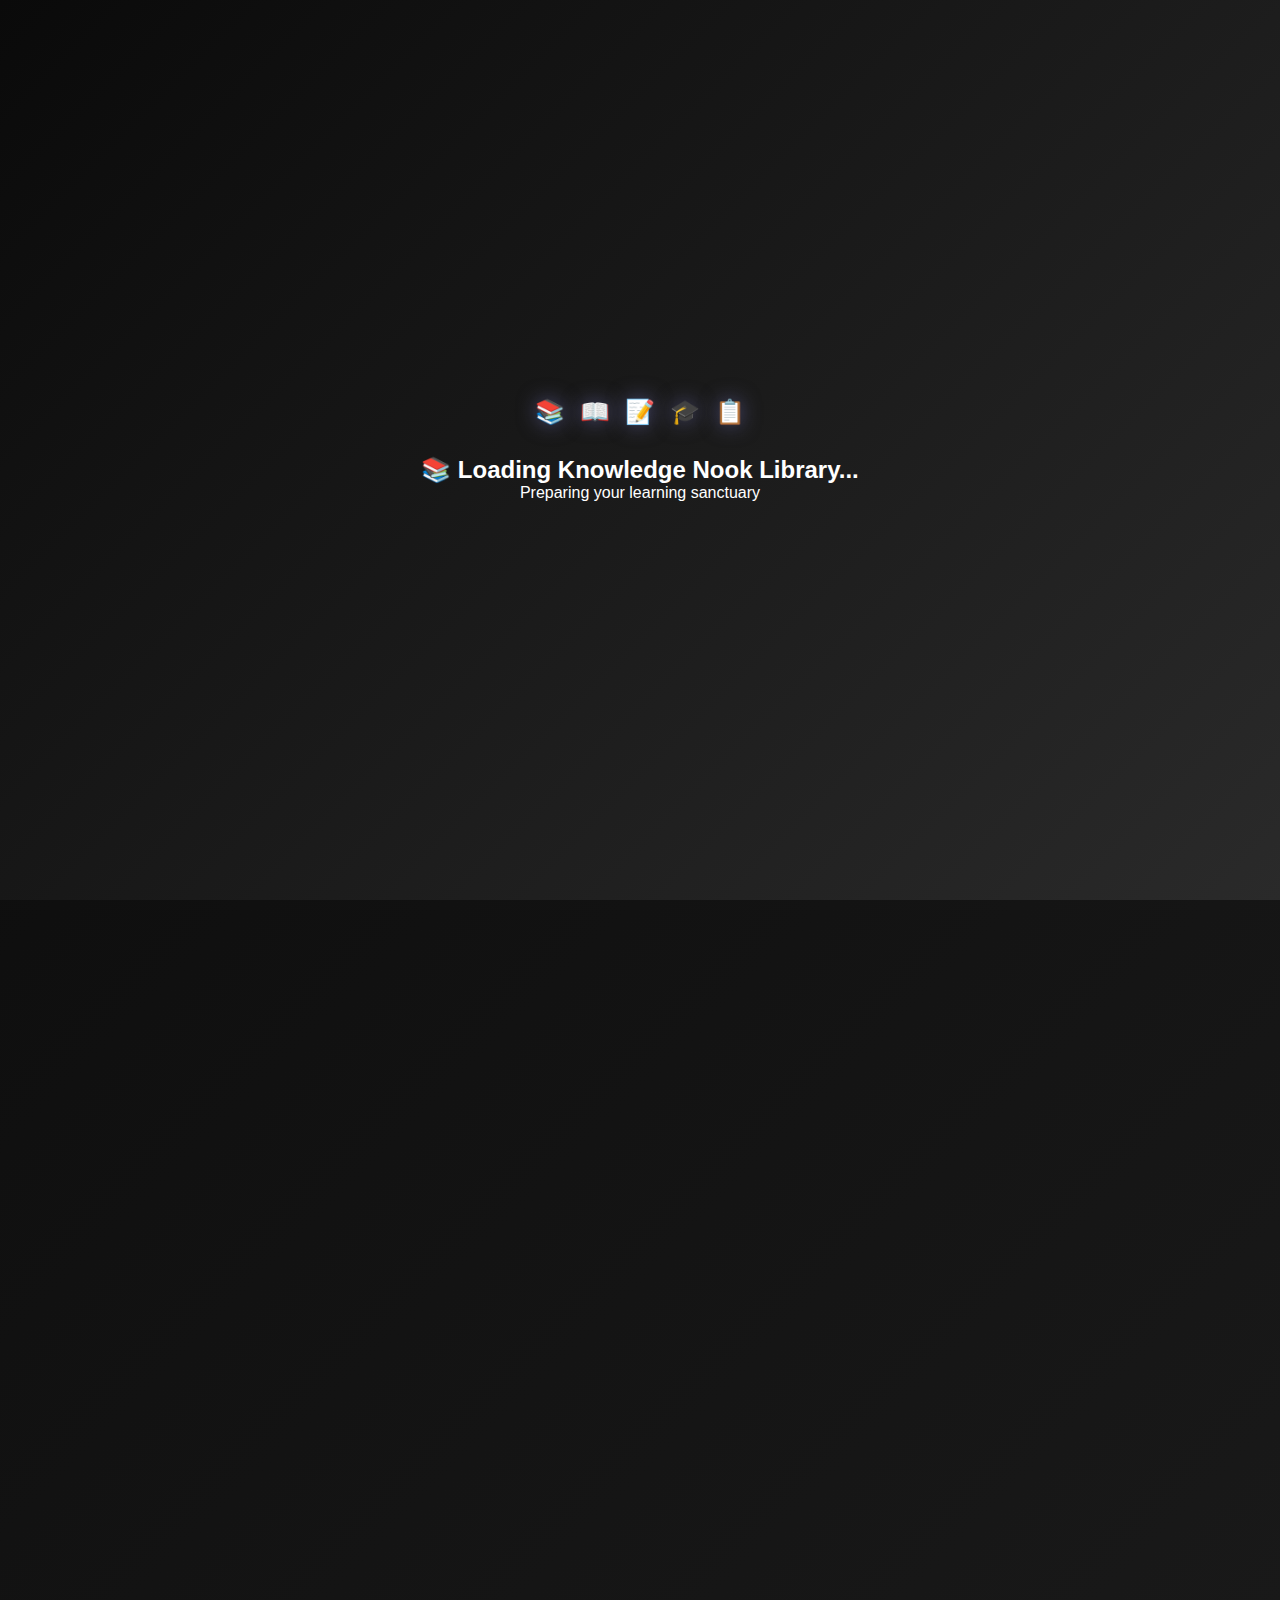
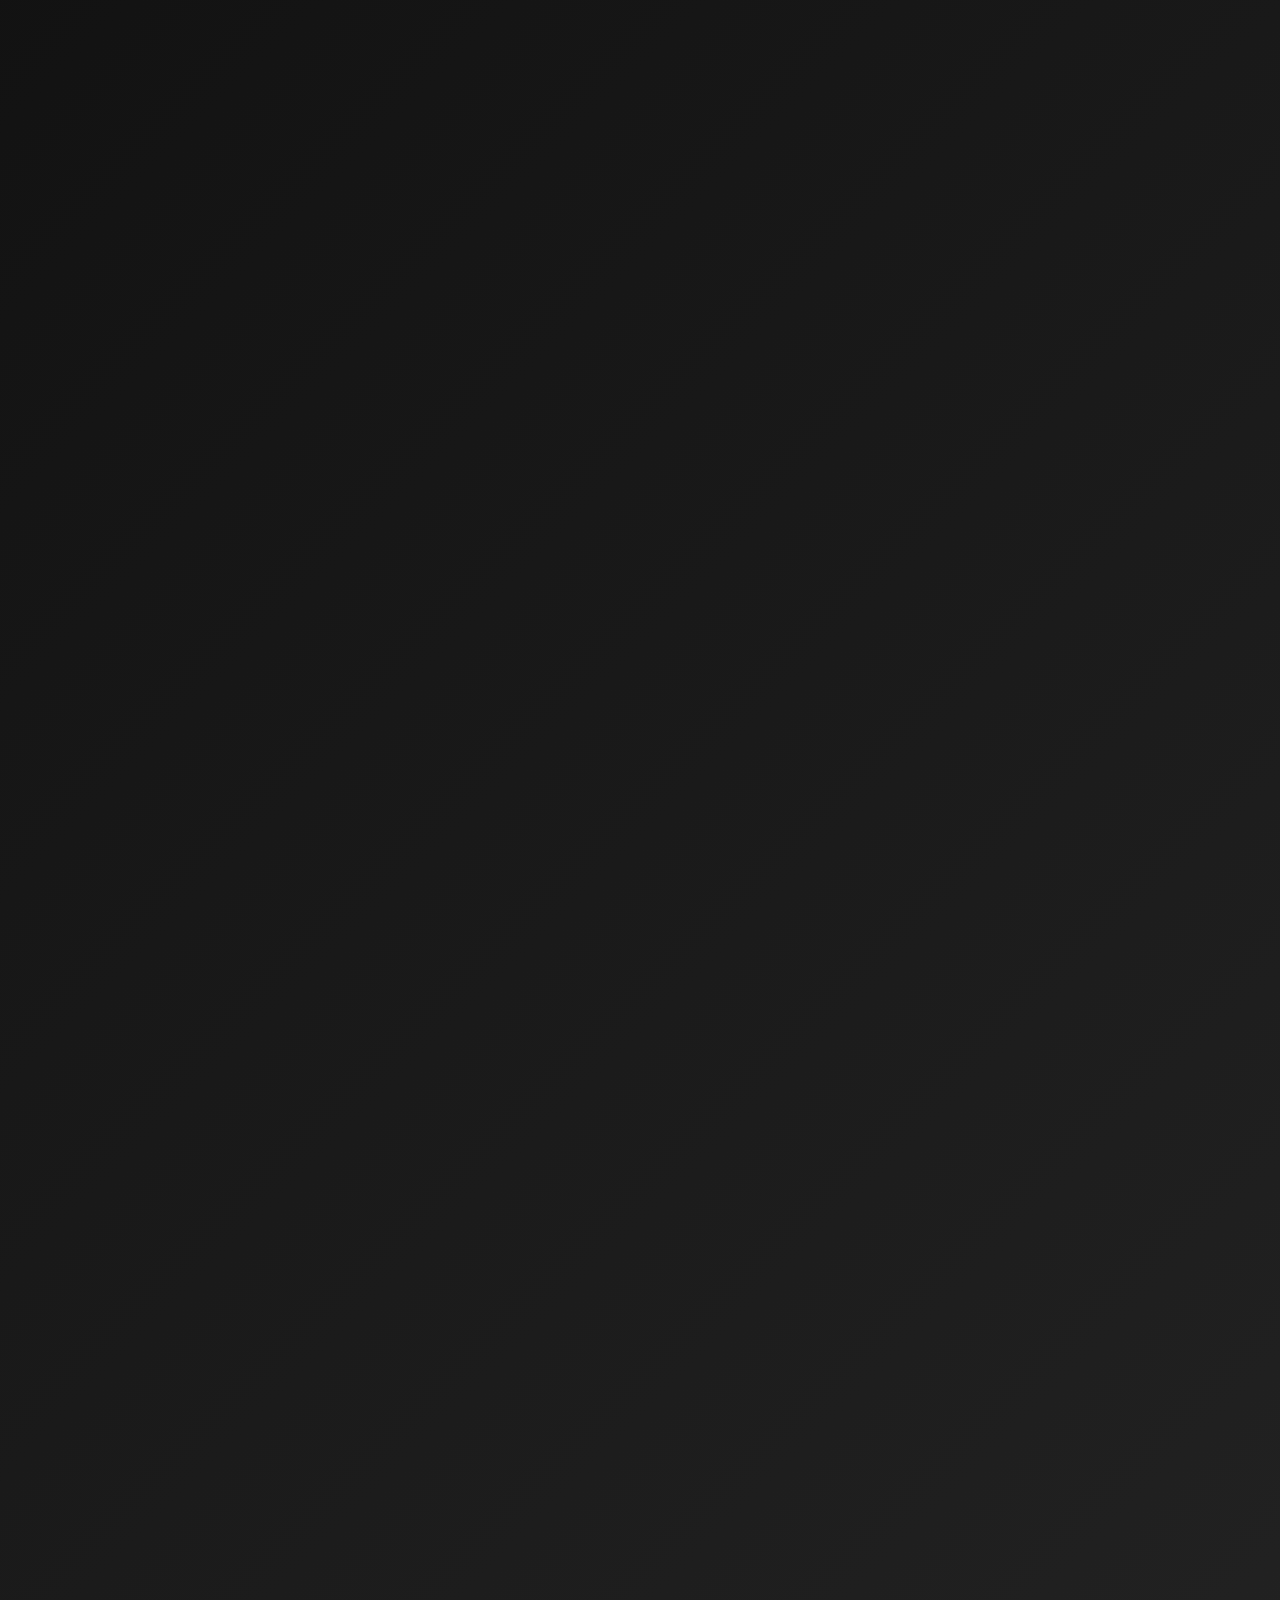
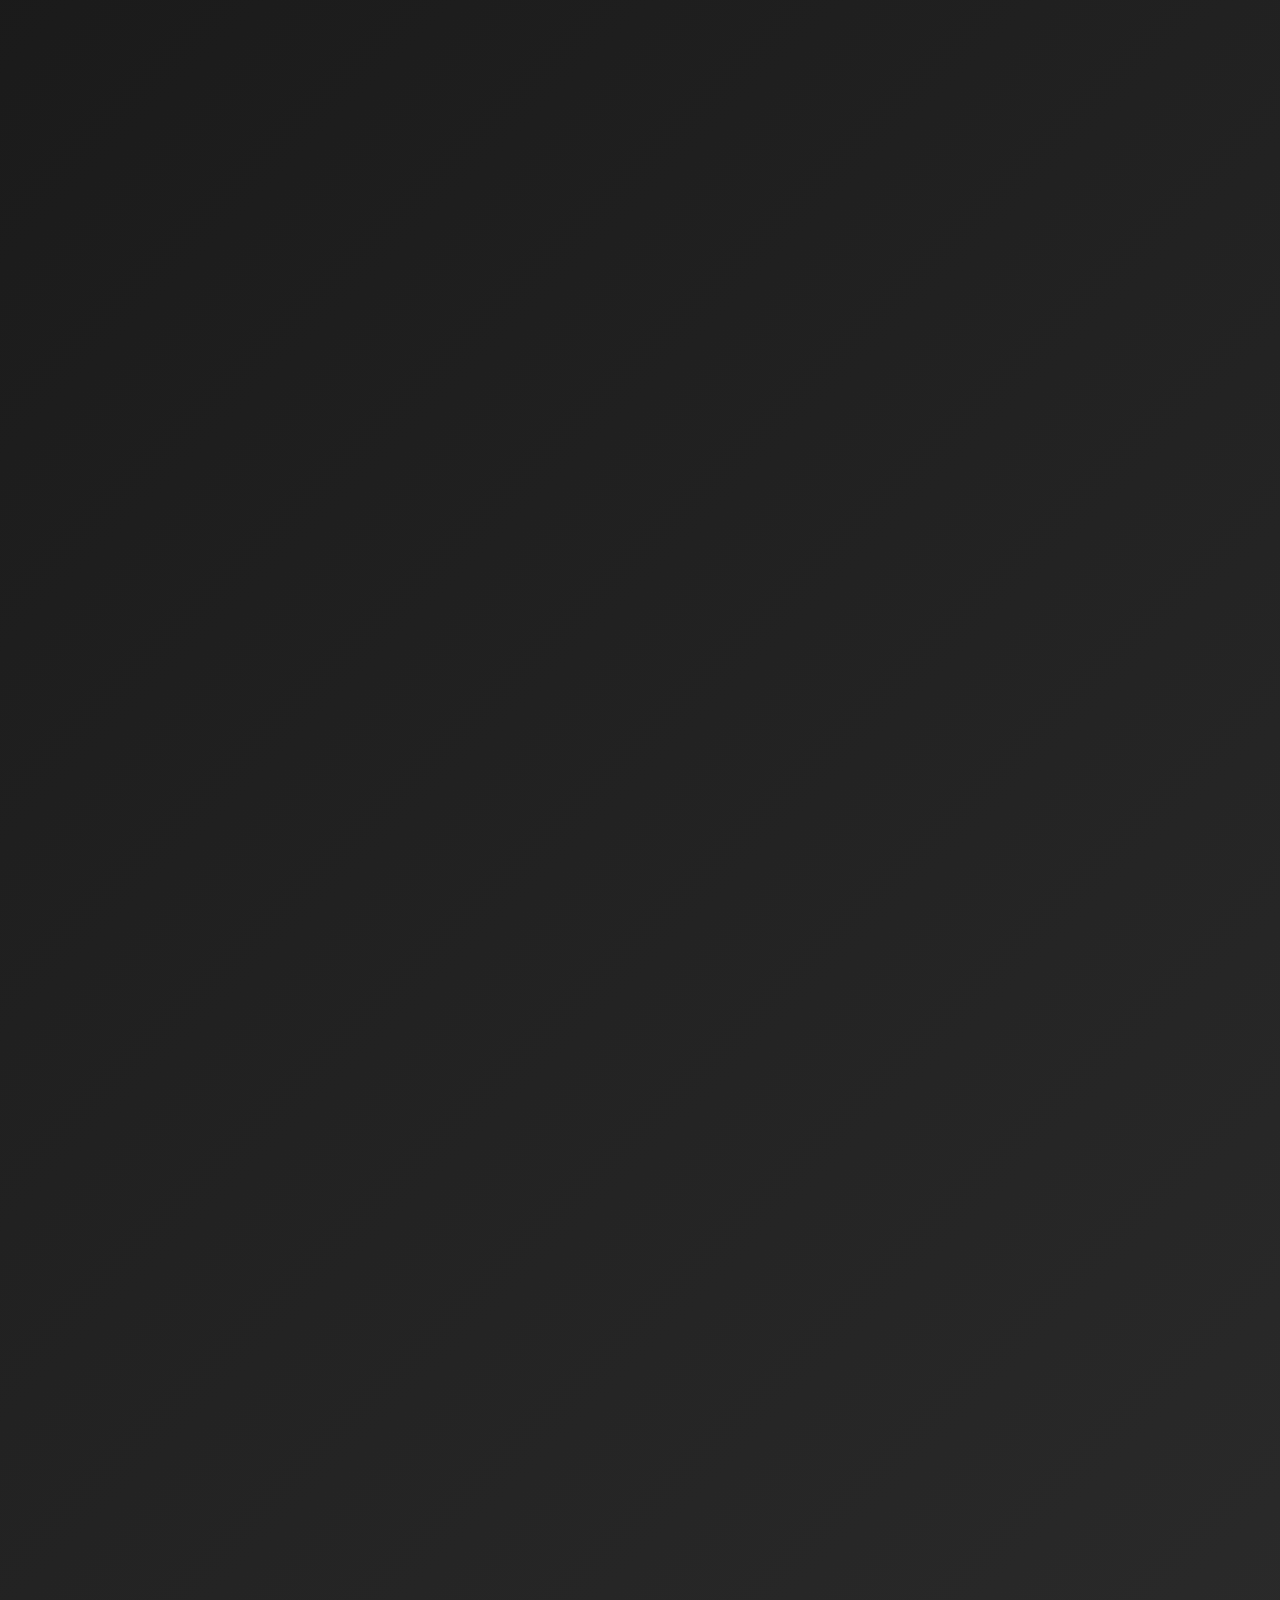
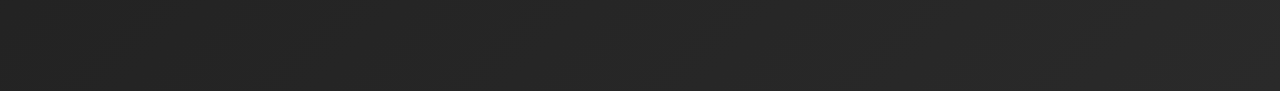
<file: index.html>
<!DOCTYPE html>
<html lang="en">
<head>
    <meta charset="UTF-8">
    <meta name="viewport" content="width=device-width, initial-scale=1.0">
    <title>Knowledge Nook Library</title>
   <link rel="stylesheet" href="style.css">
   <!-- Font Awesome CDN -->
   <link rel="stylesheet" href="https://cdnjs.cloudflare.com/ajax/libs/font-awesome/6.5.0/css/all.min.css">
   <script src="script.js"></script>
   <link rel="shortcut icon" href="/images/favicon.png" type="image/x-icon">
</head>
<body>
    <!-- Loading Screen -->
    <div class="loading-overlay">
        <div class="loading-content">
            <div class="loading-books">
                <div class="book">📚</div>
                <div class="book">📖</div>
                <div class="book">📝</div>
                <div class="book">🎓</div>
                <div class="book">📋</div>
            </div>
            <div class="loading-spinner"></div>
            <h2>📚 Loading Knowledge Nook Library...</h2>
            <p>Preparing your learning sanctuary</p>
        </div>
    </div>

    <div class="container">
     
        <!-- Header -->
        <div class="header">
        <div class="header-content">
            <div>
            <h1>📚 KNOWLEDGE NOOK LIBRARY 🎓</h1>
            <p>Your Gateway to Academic Excellence</p>
            </div>
             <div class="right-header">
                <a href="gallery.html" class="gallery-link">📸 KNL Gallery</a>
                <p id="datetime" class="time-date"> </p>
            </div>
        </div>
        </div>




        <!-- Attendance Request -->
        <div class="glass-card">
            <div class="section">
                <h2>📋 Attendance Request</h2>
                <p>To ensure a smooth and organized experience at our library, we kindly request all visitors to adhere to the following attendance guidelines:</p>
                
                <div class="highlight">
                    <h3>✅ Sign-In Procedure:</h3>
                    <ul>
                        <li>All visitors must sign in upon entering the library. This helps us maintain an accurate record of library usage and ensures the safety of our patrons.</li>
                        <li>Provide your name, allotted seat number, and entry time at the main entrance desk or through our digital check-in system.</li>
                        <li>Please present your latest payment receipt or payment card.</li>
                    </ul>
                </div>
            </div>
        </div>

        <!-- Library Hours -->
        <div class="glass-card">
            <div class="section">
                <h2>⏰ Library Hours</h2>
                <div class="highlight">
                    <h3>🌅 Sunday to Saturday: 24-Hours Available</h3>
                    <h3>🌙 Night Stay Policy:</h3>
                    <p>Get in Before 11pm, and exit after 6am. For security reasons, entry and exit are not allowed during these night hours.</p>
                </div>
            </div>
        </div>

        <!-- Library Services -->
        <div class="glass-card">
            <div class="section">
                <h2>🏢 Library Services</h2>
                
                <h3>📖 Study Areas</h3>
                <ul>
                    <li><strong>Quiet Study Halls:</strong> For individual study, located as Hall01 & Hall02</li>
                    <li><strong>Premium Rooms:</strong> For individual study, located as Room01 & Room02</li>
                    <li><strong>Group Study & Lunch Desks:</strong> Available in Room 02</li>
                </ul>
            </div>
        </div>

        <!-- Wi-Fi Controls -->
        <div class="glass-card">
            <div class="section">
                <h2>📶 Wi-Fi Controls</h2>
                
                <div class="wifi-info">
                    <h3>🌐 Hall 01:</h3>
                    <div class="wifi-credential">
                        <div>
                            <strong>Network Name:</strong>
                            <div class="credential-text">Knowledge nook library jio</div>
                        </div>
                        <button class="copy-btn" onclick="copyToClipboard('Knowledge nook library jio', this)">📋 Copy</button>
                    </div>
                    <div class="wifi-credential">
                        <div>
                            <strong>Password:</strong>
                            <div class="credential-text">Jio@1234</div>
                        </div>
                        <button class="copy-btn" onclick="copyToClipboard('Jio@1234', this)">📋 Copy</button>
                    </div>
                </div>
                
                <div class="wifi-info">
                    <h3>🌐 Hall 02 + Premium Rooms:</h3>
                    <div class="wifi-credential">
                        <div>
                            <strong>Network Name:</strong>
                            <div class="credential-text">AirFiber</div>
                        </div>
                        <button class="copy-btn" onclick="copyToClipboard('AirFiber', this)">📋 Copy</button>
                    </div>
                    <div class="wifi-credential">
                        <div>
                            <strong>Password:</strong>
                            <div class="credential-text">Library#321</div>
                        </div>
                        <button class="copy-btn" onclick="copyToClipboard('Library#321', this)">📋 Copy</button>
                    </div>
                </div>
            </div>
        </div>

        <!-- Library Etiquette -->
        <div class="glass-card">
            <div class="section">
                <h2>🤝 Library Etiquette</h2>
                <ul>
                    <li><strong>🔇 Silence Your Devices:</strong> Please keep your mobile devices silent to maintain a quiet environment.</li>
                    <li><strong>🤲 Respect Others' Space:</strong> Be mindful of noise levels and personal space.</li>
                    <li><strong>🍎 Food and Drink:</strong> To maintain cleanliness, food and drinks may have restrictions, but you are welcome to enjoy snacks in the designated lounge areas.</li>
                </ul>
            </div>
        </div>

        <div class="glass-card">
        <div class="section">
            <h2>🆘 Getting Help</h2>
            <p>
            We're always here to assist you. If you have any questions or need help, don't hesitate to ask at the administrative office or simply call <strong>📞 8102003094</strong>.
            </p>
            <p>
            Or chat with us on WhatsApp 👉 
            <a href="https://wa.me/918102003094?text=Hi%20Team%20Knowledge%20Nook%20Library%2C%20I%20need%20assistance." 
                target="_blank" 
                class="whatsapp-btn">💬 Start WhatsApp Chat</a>
            </p>
        </div>
        </div>
        
        <!-- Contact Information -->
        <div class="glass-card">
            <div class="section">
                <h2>📞 Contact Us</h2>
                <div class="contact-grid">
                    <div class="contact-card">
                        <h3>📱 Phone Numbers</h3>
                        <p><a href="tel:7903547986">7903547986</a></p>
                        <p><a href="tel:9717490285">9717490285</a></p>
                    </div>
                    <div class="contact-card">
                        <h3>📧 Email</h3>
                        <p><a href="mailto:knowledgenooklibrary@gmail.com">knowledgenooklibrary@gmail.com</a></p>
                    </div>
                </div>
            </div>
        </div>

        <!-- Feedback Section -->
        <div class="glass-card">
            <div class="section">
                <h2>💬 We'd Love Your Feedback!</h2>
                <p>Help us improve by leaving a review on:</p>
                <div class="stars">⭐⭐⭐⭐⭐</div>
                <div class="social-links">
                <iframe src="https://www.google.com/maps/embed?pb=!1m14!1m8!1m3!1d3598.8382892045806!2d85.0559126!3d25.5770463!3m2!1i1024!2i768!4f13.1!3m3!1m2!1s0x39ed5702dbaafced%3A0x1c743a750c49f75e!2sKnowledge%20Nook%20library!5e0!3m2!1sen!2sin!4v1751706399149!5m2!1sen!2sin" 
                    width="100%" height="300" 
                    style="border:0;" 
                    allowfullscreen="" 
                    loading="lazy" 
                    referrerpolicy="no-referrer-when-downgrade">
                </iframe>
                    <div class="social-links">
                        <a href="https://www.google.com/maps/place/Knowledge+Nook+library/@25.5770463,85.0559126,17z/data=!4m8!3m7!1s0x39ed5702dbaafced:0x1c743a750c49f75e!8m2!3d25.5770463!4d85.0584875!9m1!1b1!16s%2Fg%2F11sjxlnb16?entry=ttu&g_ep=EgoyMDI1MDMyNS4xIKXMDSoJLDEwMjExNjM5SAFQAw%3D%3D" 
                            target="_blank" class="social-btn googlemaps">
                            <i class="fas fa-map-marker-alt"></i> Google Maps
                        </a>

                        <a href="https://www.justdial.com/Patna/Knowledge-Nook-Library-Khagaul/0612PX612-X612-230329025739-R3V2_BZDET/writereview?city=Patna&area=Khagaul&fid=1669890170160219&prevRating=5&company_name=Knowledge+Nook+Library&nav=1&comment=1" 
                            target="_blank" class="social-btn justdial">
                            <i class="fas fa-pen"></i> JustDial Review
                        </a>
                    </div>

                </div>
            </div>
        </div>

        <!-- Welcome Message -->
        <div class="glass-card">
            <div class="section">
                <h2>🎉 Welcome Message</h2>
                <div class="highlight">
                    <p>Welcome to our library, a place dedicated to your success! Whether you're here to prepare for exams, advance in your career, or work toward your goals, we are thrilled to have you. This guide will help you make the most of your time and create a focused, productive environment.</p>
                    <p><strong>🌟 Wishing you success in your journey—happy learning! 📚</strong></p>
                </div>
            </div>
        </div>

        <!-- Connect With Us -->
        <div class="glass-card">
        <div class="section">
            <h2>🔗 Connect With Us</h2>
            <div class="social-links">
            <a href="https://whatsapp.com/channel/0029VaKvZugBKfhxNNqymo2O" target="_blank" class="social-btn whatsapp">
                <i class="fab fa-whatsapp"></i> WhatsApp
            </a>
            <a href="https://www.youtube.com/@knowledgenooklibrary" target="_blank" class="social-btn youtube">
                <i class="fab fa-youtube"></i> YouTube
            </a>
            <a href="https://www.instagram.com/knowledge_nook_library/" target="_blank" class="social-btn instagram">
                <i class="fab fa-instagram"></i> Instagram
            </a>
            </div>
        </div>
        </div>



        <div class="glass-card">
        <div class="section">
            <h2>🎥 Library Short Video</h2>
            <iframe width="100%" height="400"
            src="https://www.youtube.com/embed/_54xmkfyZKE"
            title="Library Shorts Video"
            frameborder="0"
            allow="accelerometer; autoplay; clipboard-write; encrypted-media; gyroscope; picture-in-picture; web-share"
            allowfullscreen>
            </iframe>
        </div>
        </div>

    </div>


    <script>
  function updateDateTime() {
    const now = new Date();
    const options = {
      weekday: 'short',
      day: '2-digit',
      month: 'short',
      year: 'numeric',
      hour: '2-digit',
      minute: '2-digit',
      second: '2-digit',
      hour12: true
    };
    const dt = document.getElementById('datetime');
    if (dt) {
      dt.textContent = now.toLocaleString('en-IN', options);
    }
  }

  updateDateTime();
  setInterval(updateDateTime, 1000);
</script>



</body>
</html>
</file>
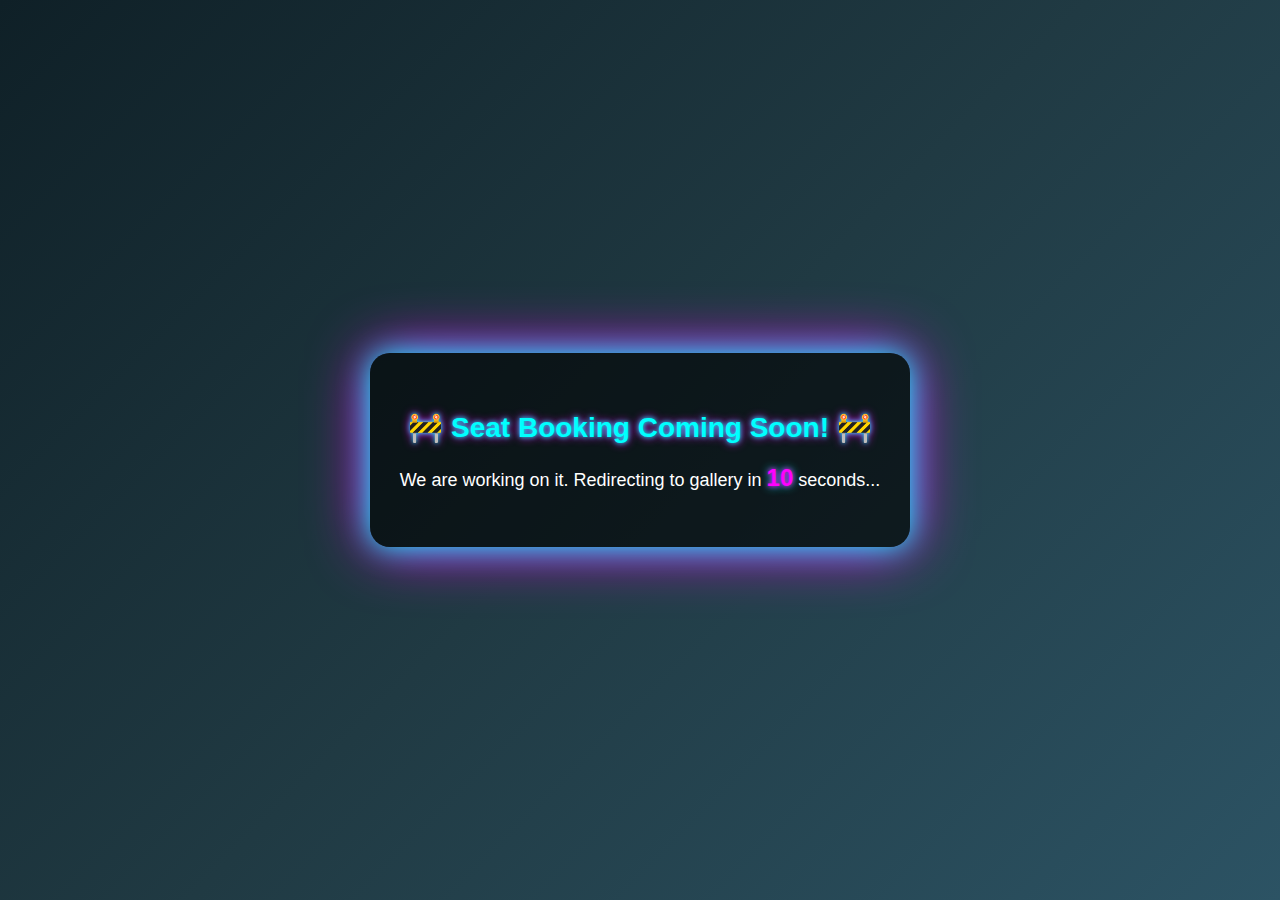
<file: book.html>
<!DOCTYPE html>
<html lang="en">
<head>
<meta charset="UTF-8">
<meta name="viewport" content="width=device-width, initial-scale=1.0">
<title>Seat Booking Coming Soon</title>
<style>
  body {
    margin: 0;
    font-family: 'Segoe UI', Tahoma, sans-serif;
    height: 100vh;
    display: flex;
    justify-content: center;
    align-items: center;
    background: linear-gradient(135deg, #0f2027, #203a43, #2c5364);
    color: #fff;
    text-align: center;
  }

  .container {
    background: rgba(0,0,0,0.6);
    padding: 40px 30px;
    border-radius: 20px;
    box-shadow: 0 0 30px #00ffff, 0 0 60px #ff00ff;
    max-width: 500px;
    animation: glow 1.5s infinite alternate;
  }

  @keyframes glow {
    from { box-shadow: 0 0 20px #00ffff, 0 0 40px #ff00ff; }
    to { box-shadow: 0 0 40px #00ffff, 0 0 80px #ff00ff; }
  }

  h1 {
    font-size: 28px;
    margin-bottom: 20px;
    color: #00ffff;
    text-shadow: 0 0 5px #00ffff, 0 0 10px #ff00ff;
  }

  p {
    font-size: 18px;
    margin-bottom: 15px;
    color: #fff;
  }

  #countdown {
    font-size: 24px;
    font-weight: bold;
    color: #ff00ff;
    text-shadow: 0 0 5px #ff00ff, 0 0 10px #00ffff;
  }
</style>
</head>
<body>
  <div class="container">
    <h1>🚧 Seat Booking Coming Soon! 🚧</h1>
    <p>We are working on it. Redirecting to gallery in <span id="countdown">10</span> seconds...</p>
  </div>

<script>
  let timeLeft = 10;
  const countdownEl = document.getElementById('countdown');

  const interval = setInterval(() => {
    timeLeft--;
    countdownEl.textContent = timeLeft;
    if(timeLeft <= 0){
      clearInterval(interval);
      window.location.href = 'gallery.html'; 
    }
  }, 1000);
</script>
</body>
</html>
</file>
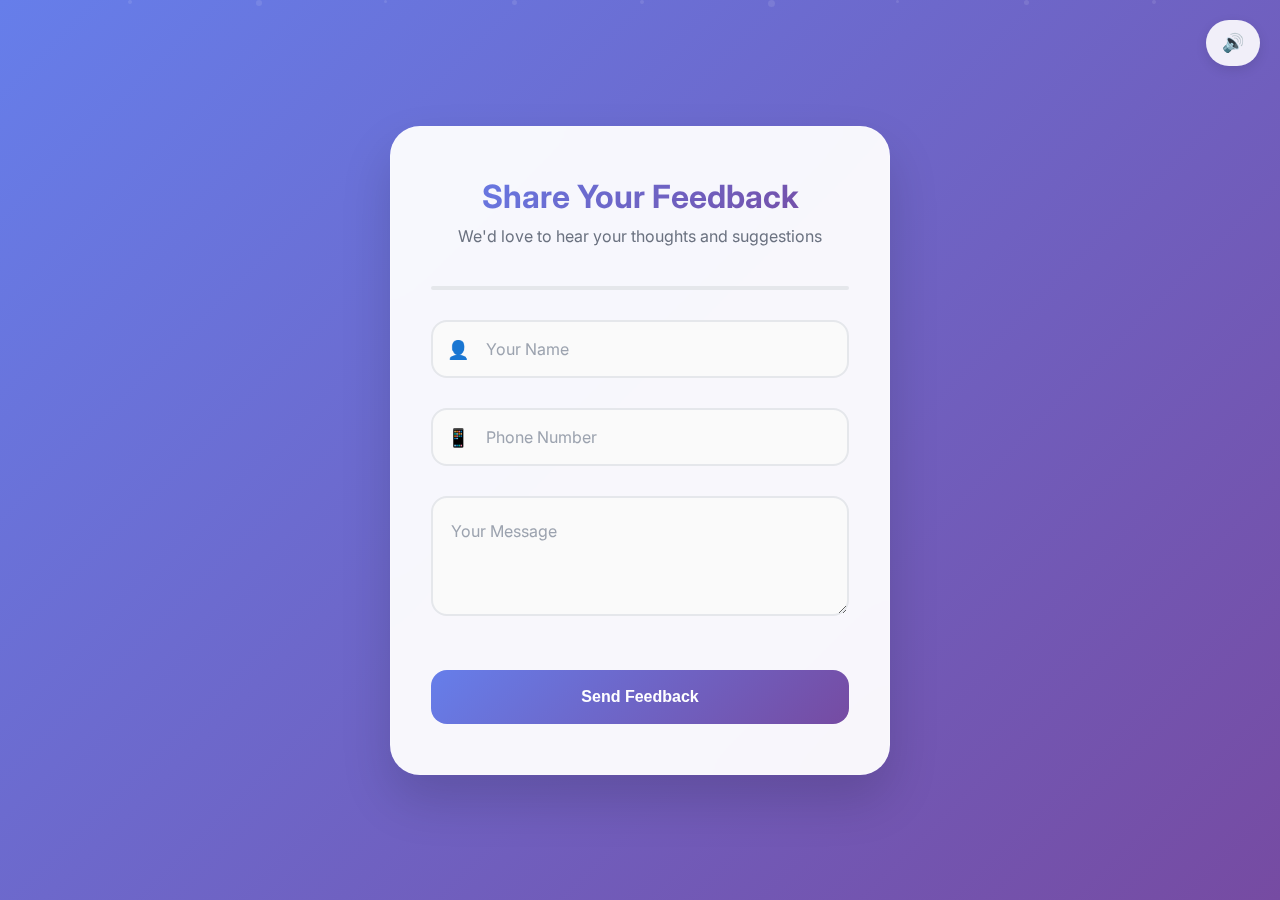
<file: feedback.html>
<!DOCTYPE html>
<html lang="en">
<head>
<meta charset="UTF-8">
<meta name="viewport" content="width=device-width, initial-scale=1.0">
<title>KNL Feedback</title>
<style>
  @import url('https://fonts.googleapis.com/css2?family=Inter:wght@300;400;500;600;700&display=swap');
  
  * {
    margin: 0;
    padding: 0;
    box-sizing: border-box;
  }

  body {
    font-family: 'Inter', sans-serif;
    background: linear-gradient(135deg, #667eea 0%, #764ba2 100%);
    min-height: 100vh;
    display: flex;
    align-items: center;
    justify-content: center;
    padding: 20px;
    overflow-x: hidden;
  }

  /* Animated background particles */
  .particles {
    position: fixed;
    top: 0;
    left: 0;
    width: 100%;
    height: 100%;
    pointer-events: none;
    z-index: 1;
  }

  .particle {
    position: absolute;
    background: rgba(255, 255, 255, 0.1);
    border-radius: 50%;
    animation: float 6s ease-in-out infinite;
  }

  .particle:nth-child(1) { width: 4px; height: 4px; left: 10%; animation-delay: 0s; }
  .particle:nth-child(2) { width: 6px; height: 6px; left: 20%; animation-delay: 1s; }
  .particle:nth-child(3) { width: 3px; height: 3px; left: 30%; animation-delay: 2s; }
  .particle:nth-child(4) { width: 5px; height: 5px; left: 40%; animation-delay: 3s; }
  .particle:nth-child(5) { width: 4px; height: 4px; left: 50%; animation-delay: 4s; }
  .particle:nth-child(6) { width: 7px; height: 7px; left: 60%; animation-delay: 5s; }
  .particle:nth-child(7) { width: 3px; height: 3px; left: 70%; animation-delay: 1.5s; }
  .particle:nth-child(8) { width: 5px; height: 5px; left: 80%; animation-delay: 2.5s; }
  .particle:nth-child(9) { width: 4px; height: 4px; left: 90%; animation-delay: 3.5s; }

  @keyframes float {
    0%, 100% { transform: translateY(100vh) scale(0); }
    10% { transform: translateY(90vh) scale(1); }
    90% { transform: translateY(-10vh) scale(1); }
  }

  .form-container {
    background: rgba(255, 255, 255, 0.95);
    backdrop-filter: blur(20px);
    border: 1px solid rgba(255, 255, 255, 0.2);
    padding: 50px 40px;
    border-radius: 30px;
    width: 100%;
    max-width: 500px;
    position: relative;
    z-index: 10;
    box-shadow: 0 25px 50px rgba(0, 0, 0, 0.15);
    animation: slideUp 0.8s cubic-bezier(0.16, 1, 0.3, 1);
  }

  @keyframes slideUp {
    from { 
      opacity: 0; 
      transform: translateY(50px); 
    }
    to { 
      opacity: 1; 
      transform: translateY(0); 
    }
  }

  .form-header {
    text-align: center;
    margin-bottom: 40px;
  }

  .form-header h2 {
    font-size: 32px;
    font-weight: 700;
    background: linear-gradient(135deg, #667eea, #764ba2);
    -webkit-background-clip: text;
    -webkit-text-fill-color: transparent;
    background-clip: text;
    margin-bottom: 10px;
    position: relative;
  }

  .form-header p {
    color: #6b7280;
    font-size: 16px;
    font-weight: 400;
  }

  .progress-bar {
    width: 100%;
    height: 4px;
    background: #e5e7eb;
    border-radius: 2px;
    margin: 30px 0;
    overflow: hidden;
  }

  .progress-fill {
    height: 100%;
    background: linear-gradient(90deg, #667eea, #764ba2);
    border-radius: 2px;
    width: 0%;
    transition: width 0.6s cubic-bezier(0.16, 1, 0.3, 1);
  }

  .form-group {
    position: relative;
    margin-bottom: 30px;
    animation: fadeInUp 0.6s ease-out backwards;
  }

  .form-group:nth-child(1) { animation-delay: 0.1s; }
  .form-group:nth-child(2) { animation-delay: 0.2s; }
  .form-group:nth-child(3) { animation-delay: 0.3s; }

  @keyframes fadeInUp {
    from { 
      opacity: 0; 
      transform: translateY(30px); 
    }
    to { 
      opacity: 1; 
      transform: translateY(0); 
    }
  }

  .input-container {
    position: relative;
  }

  .input-icon {
    position: absolute;
    left: 16px;
    top: 50%;
    transform: translateY(-50%);
    font-size: 18px;
    color: #9ca3af;
    transition: color 0.3s ease;
    z-index: 2;
  }

  input, textarea {
    width: 100%;
    padding: 18px 20px 18px 55px;
    border: 2px solid #e5e7eb;
    border-radius: 16px;
    font-size: 16px;
    font-weight: 400;
    background: #fafafa;
    color: #1f2937;
    outline: none;
    transition: all 0.3s cubic-bezier(0.16, 1, 0.3, 1);
    position: relative;
  }

  textarea {
    padding-left: 20px;
    min-height: 120px;
    resize: vertical;
    font-family: 'Inter', sans-serif;
  }

  input:focus, textarea:focus {
    border-color: #667eea;
    background: #fff;
    box-shadow: 0 0 0 4px rgba(102, 126, 234, 0.1);
    transform: translateY(-2px);
  }

  input:focus + .input-icon {
    color: #667eea;
  }

  .floating-label {
    position: absolute;
    left: 55px;
    top: 50%;
    transform: translateY(-50%);
    color: #9ca3af;
    font-size: 16px;
    font-weight: 400;
    pointer-events: none;
    transition: all 0.3s cubic-bezier(0.16, 1, 0.3, 1);
    background: linear-gradient(to bottom, transparent 50%, #fafafa 50%);
  }

  textarea + .floating-label {
    left: 20px;
    top: 35px;
    background: linear-gradient(to bottom, transparent 50%, #fafafa 50%);
  }

  input:focus + .floating-label,
  input:not(:placeholder-shown) + .floating-label {
    transform: translateY(-40px) scale(0.85);
    color: #667eea;
    font-weight: 500;
    background: #fff;
    padding: 0 8px;
    border-radius: 4px;
    left: 16px;
  }

  textarea:focus + .floating-label,
  textarea:not(:placeholder-shown) + .floating-label {
    transform: translateY(-40px) scale(0.85);
    color: #667eea;
    font-weight: 500;
    background: #fff;
    padding: 0 8px;
    border-radius: 4px;
  }

  input:focus + .floating-label {
    color: #667eea;
  }

  .validation-icon {
    position: absolute;
    right: 16px;
    top: 50%;
    transform: translateY(-50%);
    font-size: 20px;
    opacity: 0;
    transition: all 0.3s ease;
  }

  .valid {
    border-color: #10b981;
    background: #f0fdf4;
  }

  .valid .validation-icon {
    opacity: 1;
    color: #10b981;
  }

  .valid .floating-label {
    color: #10b981;
  }

  .invalid {
    border-color: #ef4444;
    background: #fef2f2;
    animation: shake 0.5s ease-in-out;
  }

  .invalid .validation-icon {
    opacity: 1;
    color: #ef4444;
  }

  .invalid .floating-label {
    color: #ef4444;
  }

  @keyframes shake {
    0%, 100% { transform: translateX(0); }
    25% { transform: translateX(-5px); }
    75% { transform: translateX(5px); }
  }

  .error-msg {
    color: #ef4444;
    font-size: 14px;
    font-weight: 500;
    margin-top: 8px;
    display: none;
    animation: slideDown 0.3s ease-out;
  }

  @keyframes slideDown {
    from { 
      opacity: 0; 
      transform: translateY(-10px); 
    }
    to { 
      opacity: 1; 
      transform: translateY(0); 
    }
  }

  .submit-btn {
    width: 100%;
    padding: 18px;
    border: none;
    border-radius: 16px;
    font-size: 16px;
    font-weight: 600;
    color: #fff;
    background: linear-gradient(135deg, #667eea 0%, #764ba2 100%);
    cursor: pointer;
    position: relative;
    overflow: hidden;
    transition: all 0.3s cubic-bezier(0.16, 1, 0.3, 1);
    margin-top: 20px;
    animation: fadeInUp 0.6s ease-out 0.4s backwards;
  }

  .submit-btn:hover {
    transform: translateY(-3px);
    box-shadow: 0 15px 35px rgba(102, 126, 234, 0.4);
  }

  .submit-btn:active {
    transform: translateY(-1px);
  }

  .submit-btn:disabled {
    opacity: 0.7;
    cursor: not-allowed;
    transform: none;
  }

  .btn-text {
    transition: opacity 0.3s ease;
    display: flex;
    align-items: center;
    justify-content: center;
    gap: 8px;
  }

  .btn-loading .btn-text {
    opacity: 0;
  }

  .btn-queued .btn-text {
    opacity: 0;
  }

  .submit-icon {
    transition: transform 0.3s ease;
  }

  .btn-loading .submit-icon {
    transform: scale(0);
  }

  /* Loading spinner */
  .spinner {
    position: absolute;
    top: 50%;
    left: 50%;
    transform: translate(-50%, -50%);
    width: 24px;
    height: 24px;
    border: 3px solid rgba(255, 255, 255, 0.3);
    border-top: 3px solid #fff;
    border-radius: 50%;
    animation: spin 1s linear infinite;
    opacity: 0;
    transition: opacity 0.3s ease;
  }

  .btn-loading .spinner {
    opacity: 1;
  }

  @keyframes spin {
    0% { transform: translate(-50%, -50%) rotate(0deg); }
    100% { transform: translate(-50%, -50%) rotate(360deg); }
  }

  /* Queue animation container */
  .queue-animation {
    position: absolute;
    top: 50%;
    left: 50%;
    transform: translate(-50%, -50%);
    opacity: 0;
    transition: opacity 0.3s ease;
    display: flex;
    align-items: center;
    gap: 8px;
    font-size: 14px;
    font-weight: 500;
  }

  .btn-queued .queue-animation {
    opacity: 1;
  }

  .queue-icon {
    position: relative;
    width: 20px;
    height: 20px;
  }

  /* Animated queue icon */
  .queue-bars {
    position: absolute;
    bottom: 0;
    left: 50%;
    transform: translateX(-50%);
    display: flex;
    align-items: flex-end;
    gap: 2px;
  }

  .queue-bar {
    width: 3px;
    background: #fff;
    border-radius: 1px;
    animation: queuePulse 1.5s ease-in-out infinite;
  }

  .queue-bar:nth-child(1) {
    height: 8px;
    animation-delay: 0s;
  }

  .queue-bar:nth-child(2) {
    height: 12px;
    animation-delay: 0.2s;
  }

  .queue-bar:nth-child(3) {
    height: 6px;
    animation-delay: 0.4s;
  }

  .queue-bar:nth-child(4) {
    height: 10px;
    animation-delay: 0.6s;
  }

  @keyframes queuePulse {
    0%, 100% { opacity: 0.4; transform: scaleY(0.8); }
    50% { opacity: 1; transform: scaleY(1.2); }
  }

  /* Floating dots animation */
  .queue-dots {
    display: flex;
    align-items: center;
    gap: 3px;
    margin-left: 5px;
  }

  .queue-dot {
    width: 4px;
    height: 4px;
    background: #fff;
    border-radius: 50%;
    animation: queueDots 1.8s ease-in-out infinite;
  }

  .queue-dot:nth-child(1) { animation-delay: 0s; }
  .queue-dot:nth-child(2) { animation-delay: 0.3s; }
  .queue-dot:nth-child(3) { animation-delay: 0.6s; }

  @keyframes queueDots {
    0%, 60%, 100% { opacity: 0.3; transform: scale(0.8); }
    30% { opacity: 1; transform: scale(1.2); }
  }

  /* Processing wave animation */
  .processing-wave {
    position: absolute;
    top: 0;
    left: -100%;
    width: 100%;
    height: 100%;
    background: linear-gradient(
      90deg,
      transparent,
      rgba(255, 255, 255, 0.2) 50%,
      transparent
    );
    animation: processWave 2s ease-in-out infinite;
    border-radius: 16px;
    opacity: 0;
    transition: opacity 0.3s ease;
  }

  .btn-queued .processing-wave {
    opacity: 1;
  }

  @keyframes processWave {
    0% { left: -100%; }
    100% { left: 100%; }
  }

  /* Button state transitions */
  .btn-clicked {
    transform: scale(0.98);
    transition: transform 0.1s ease;
  }

  /* Enhanced success state */
  .btn-success {
    background: linear-gradient(135deg, #10b981 0%, #059669 100%);
    transform: scale(1.05);
    animation: successPulse 0.6s ease-out;
  }

  @keyframes successPulse {
    0% { transform: scale(1); }
    50% { transform: scale(1.08); }
    100% { transform: scale(1.05); }
  }

  .success-animation {
    display: none;
    text-align: center;
    animation: successSlide 0.8s cubic-bezier(0.16, 1, 0.3, 1);
  }

  @keyframes successSlide {
    0% { 
      opacity: 0; 
      transform: scale(0.8) translateY(30px); 
    }
    100% { 
      opacity: 1; 
      transform: scale(1) translateY(0); 
    }
  }

  .success-icon {
    width: 80px;
    height: 80px;
    border-radius: 50%;
    background: linear-gradient(135deg, #10b981, #059669);
    margin: 0 auto 20px;
    display: flex;
    align-items: center;
    justify-content: center;
    color: #fff;
    font-size: 36px;
    animation: bounceIn 0.6s ease-out 0.2s backwards;
  }

  @keyframes bounceIn {
    0% { transform: scale(0); }
    50% { transform: scale(1.1); }
    100% { transform: scale(1); }
  }

  .success-title {
    font-size: 24px;
    font-weight: 700;
    color: #1f2937;
    margin-bottom: 10px;
  }

  .success-message {
    color: #6b7280;
    font-size: 16px;
    line-height: 1.6;
  }

  /* Sound toggle button */
  .sound-toggle {
    position: fixed;
    top: 20px;
    right: 20px;
    background: rgba(255, 255, 255, 0.9);
    border: none;
    border-radius: 50px;
    padding: 12px 16px;
    cursor: pointer;
    font-size: 18px;
    backdrop-filter: blur(10px);
    box-shadow: 0 4px 12px rgba(0, 0, 0, 0.1);
    transition: all 0.3s ease;
    z-index: 1000;
  }

  .sound-toggle:hover {
    transform: scale(1.1);
    background: rgba(255, 255, 255, 1);
  }

  .sound-toggle.muted {
    opacity: 0.5;
  }

  @media (max-width: 600px) {
    .form-container {
      padding: 30px 25px;
      border-radius: 20px;
    }
    
    .form-header h2 {
      font-size: 26px;
    }
    
    input, textarea {
      padding: 16px 18px 16px 50px;
      font-size: 15px;
    }
    
    .floating-label {
      left: 50px;
      font-size: 15px;
    }
    
    textarea + .floating-label {
      left: 18px;
    }

    .sound-toggle {
      top: 10px;
      right: 10px;
      padding: 10px 14px;
      font-size: 16px;
    }
  }
</style>
</head>
<body>
  <!-- Sound toggle button -->
  <button class="sound-toggle" id="soundToggle" title="Toggle Sound">🔊</button>

  <!-- Animated background particles -->
  <div class="particles">
    <div class="particle"></div>
    <div class="particle"></div>
    <div class="particle"></div>
    <div class="particle"></div>
    <div class="particle"></div>
    <div class="particle"></div>
    <div class="particle"></div>
    <div class="particle"></div>
    <div class="particle"></div>
  </div>

  <div class="form-container">
    <div class="form-header">
      <h2>Share Your Feedback</h2>
      <p>We'd love to hear your thoughts and suggestions</p>
    </div>

    <div class="progress-bar">
      <div class="progress-fill" id="progressFill"></div>
    </div>

    <form id="feedbackForm" novalidate>
      <div class="form-group">
        <div class="input-container">
          <div class="input-icon">👤</div>
          <input type="text" id="name" name="name" placeholder=" " required>
          <label for="name" class="floating-label">Your Name</label>
          <div class="validation-icon" id="nameIcon">✓</div>
        </div>
        <div class="error-msg" id="nameError">Please enter your name</div>
      </div>

      <div class="form-group">
        <div class="input-container">
          <div class="input-icon">📱</div>
          <input type="tel" id="phone" name="phone" placeholder=" " maxlength="10" required>
          <label for="phone" class="floating-label">Phone Number</label>
          <div class="validation-icon" id="phoneIcon">✓</div>
        </div>
        <div class="error-msg" id="phoneError">Please enter a valid 10-digit phone number</div>
      </div>

      <div class="form-group">
        <div class="input-container">
          <textarea id="message" name="message" placeholder=" " required></textarea>
          <label for="message" class="floating-label">Your Message</label>
          <div class="validation-icon" id="messageIcon">✓</div>
        </div>
        <div class="error-msg" id="messageError">Please enter your message</div>
      </div>

      <button type="submit" class="submit-btn" id="submitBtn">
        <span class="btn-text">Send Feedback</span>
        <div class="spinner"></div>
      </button>
    </form>

    <div class="success-animation" id="successAnimation">
      <div class="success-icon">✓</div>
      <div class="success-title">Thank You!</div>
      <div class="success-message">
        Your feedback has been sent successfully.<br>
        We'll get back to you soon!
      </div>
    </div>
  </div>

  <script>
    // Audio Context for generating sounds
    class SoundEffects {
      constructor() {
        this.audioContext = null;
        this.enabled = true;
        this.initAudioContext();
      }

      initAudioContext() {
        try {
          this.audioContext = new (window.AudioContext || window.webkitAudioContext)();
        } catch (e) {
          console.log('Audio not supported');
        }
      }

      async resumeAudioContext() {
        if (this.audioContext && this.audioContext.state === 'suspended') {
          await this.audioContext.resume();
        }
      }

      // Typing sound effect
      playTypingSound() {
        if (!this.enabled || !this.audioContext) return;
        
        this.resumeAudioContext();
        
        const oscillator = this.audioContext.createOscillator();
        const gainNode = this.audioContext.createGain();
        
        oscillator.connect(gainNode);
        gainNode.connect(this.audioContext.destination);
        
        oscillator.frequency.setValueAtTime(800 + Math.random() * 200, this.audioContext.currentTime);
        oscillator.type = 'square';
        
        gainNode.gain.setValueAtTime(0.1, this.audioContext.currentTime);
        gainNode.gain.exponentialRampToValueAtTime(0.01, this.audioContext.currentTime + 0.1);
        
        oscillator.start();
        oscillator.stop(this.audioContext.currentTime + 0.1);
      }

      // Success validation sound
      playSuccessSound() {
        if (!this.enabled || !this.audioContext) return;
        
        this.resumeAudioContext();
        
        const oscillator = this.audioContext.createOscillator();
        const gainNode = this.audioContext.createGain();
        
        oscillator.connect(gainNode);
        gainNode.connect(this.audioContext.destination);
        
        oscillator.frequency.setValueAtTime(523.25, this.audioContext.currentTime); // C5
        oscillator.frequency.setValueAtTime(659.25, this.audioContext.currentTime + 0.1); // E5
        oscillator.frequency.setValueAtTime(783.99, this.audioContext.currentTime + 0.2); // G5
        
        oscillator.type = 'sine';
        
        gainNode.gain.setValueAtTime(0.2, this.audioContext.currentTime);
        gainNode.gain.exponentialRampToValueAtTime(0.01, this.audioContext.currentTime + 0.4);
        
        oscillator.start();
        oscillator.stop(this.audioContext.currentTime + 0.4);
      }

      // Error validation sound
      playErrorSound() {
        if (!this.enabled || !this.audioContext) return;
        
        this.resumeAudioContext();
        
        const oscillator = this.audioContext.createOscillator();
        const gainNode = this.audioContext.createGain();
        
        oscillator.connect(gainNode);
        gainNode.connect(this.audioContext.destination);
        
        oscillator.frequency.setValueAtTime(200, this.audioContext.currentTime);
        oscillator.frequency.setValueAtTime(150, this.audioContext.currentTime + 0.1);
        
        oscillator.type = 'sawtooth';
        
        gainNode.gain.setValueAtTime(0.15, this.audioContext.currentTime);
        gainNode.gain.exponentialRampToValueAtTime(0.01, this.audioContext.currentTime + 0.3);
        
        oscillator.start();
        oscillator.stop(this.audioContext.currentTime + 0.3);
      }

      // Button click sound
      playClickSound() {
        if (!this.enabled || !this.audioContext) return;
        
        this.resumeAudioContext();
        
        const oscillator = this.audioContext.createOscillator();
        const gainNode = this.audioContext.createGain();
        
        oscillator.connect(gainNode);
        gainNode.connect(this.audioContext.destination);
        
        oscillator.frequency.setValueAtTime(1000, this.audioContext.currentTime);
        oscillator.type = 'sine';
        
        gainNode.gain.setValueAtTime(0.3, this.audioContext.currentTime);
        gainNode.gain.exponentialRampToValueAtTime(0.01, this.audioContext.currentTime + 0.1);
        
        oscillator.start();
        oscillator.stop(this.audioContext.currentTime + 0.1);
      }

      // Submission success fanfare
      playFanfareSound() {
        if (!this.enabled || !this.audioContext) return;
        
        this.resumeAudioContext();
        
        const notes = [523.25, 659.25, 783.99, 1046.50]; // C5, E5, G5, C6
        const timing = [0, 0.15, 0.3, 0.45];
        
        notes.forEach((frequency, index) => {
          const oscillator = this.audioContext.createOscillator();
          const gainNode = this.audioContext.createGain();
          
          oscillator.connect(gainNode);
          gainNode.connect(this.audioContext.destination);
          
          oscillator.frequency.setValueAtTime(frequency, this.audioContext.currentTime + timing[index]);
          oscillator.type = 'sine';
          
          gainNode.gain.setValueAtTime(0.3, this.audioContext.currentTime + timing[index]);
          gainNode.gain.exponentialRampToValueAtTime(0.01, this.audioContext.currentTime + timing[index] + 0.5);
          
          oscillator.start(this.audioContext.currentTime + timing[index]);
          oscillator.stop(this.audioContext.currentTime + timing[index] + 0.5);
        });
      }

      // Progress sound (ascending tone)
      playProgressSound(progress) {
        if (!this.enabled || !this.audioContext) return;
        
        this.resumeAudioContext();
        
        const oscillator = this.audioContext.createOscillator();
        const gainNode = this.audioContext.createGain();
        
        oscillator.connect(gainNode);
        gainNode.connect(this.audioContext.destination);
        
        const baseFreq = 400;
        const frequency = baseFreq + (progress * 300); // Higher pitch as progress increases
        
        oscillator.frequency.setValueAtTime(frequency, this.audioContext.currentTime);
        oscillator.type = 'sine';
        
        gainNode.gain.setValueAtTime(0.15, this.audioContext.currentTime);
        gainNode.gain.exponentialRampToValueAtTime(0.01, this.audioContext.currentTime + 0.2);
        
        oscillator.start();
        oscillator.stop(this.audioContext.currentTime + 0.2);
      }

      toggle() {
        this.enabled = !this.enabled;
        return this.enabled;
      }

      isEnabled() {
        return this.enabled;
      }
    }

    // Initialize sound effects
    const soundEffects = new SoundEffects();

    // Sound toggle functionality
    const soundToggle = document.getElementById('soundToggle');
    soundToggle.addEventListener('click', () => {
      const enabled = soundEffects.toggle();
      soundToggle.textContent = enabled ? '🔊' : '🔇';
      soundToggle.classList.toggle('muted', !enabled);
      soundToggle.title = enabled ? 'Disable Sound' : 'Enable Sound';
      
      if (enabled) {
        soundEffects.playClickSound();
      }
    });

    const scriptURL = "https://script.google.com/macros/s/AKfycbz8M4GmVz2Kk1QcbFcBYicej5-89Albsq73pDj66qNu4DSiYR1jpxb-oAuZXFbMKOo5Fg/exec";
    const form = document.getElementById("feedbackForm");
    const submitBtn = document.getElementById("submitBtn");
    const successAnimation = document.getElementById("successAnimation");
    const progressFill = document.getElementById("progressFill");

    const nameInput = document.getElementById("name");
    const phoneInput = document.getElementById("phone");
    const messageInput = document.getElementById("message");

    let validFields = 0;
    let lastProgress = 0;

    function updateProgress() {
      const progress = (validFields / 3) * 100;
      progressFill.style.width = progress + "%";
      
      // Play progress sound if progress increased
      if (progress > lastProgress) {
        soundEffects.playProgressSound(progress / 100);
      }
      lastProgress = progress;
    }

    function validateField(input, errorElement, iconElement, condition) {
      const isValid = condition();
      
      if (isValid) {
        input.classList.remove("invalid");
        input.classList.add("valid");
        errorElement.style.display = "none";
        iconElement.textContent = "✓";
        
        if (!input.dataset.wasValid) {
          input.dataset.wasValid = "true";
          validFields++;
          soundEffects.playSuccessSound();
        }
      } else {
        input.classList.remove("valid");
        input.classList.add("invalid");
        errorElement.style.display = "block";
        iconElement.textContent = "✕";
        
        if (input.dataset.wasValid) {
          input.dataset.wasValid = "false";
          validFields--;
          soundEffects.playErrorSound();
        }
      }
      
      updateProgress();
      return isValid;
    }

    // Real-time validation with enhanced UX and sound effects
    nameInput.addEventListener("input", (e) => {
      if (e.inputType) { // Only play typing sound for actual typing
        soundEffects.playTypingSound();
      }
      
      setTimeout(() => {
        validateField(
          nameInput, 
          document.getElementById("nameError"), 
          document.getElementById("nameIcon"),
          () => nameInput.value.trim().length >= 2
        );
      }, 300);
    });

    phoneInput.addEventListener("input", (e) => {
      // Only allow numbers
      e.target.value = e.target.value.replace(/[^0-9]/g, '');
      
      if (e.inputType) {
        soundEffects.playTypingSound();
      }
      
      setTimeout(() => {
        validateField(
          phoneInput, 
          document.getElementById("phoneError"), 
          document.getElementById("phoneIcon"),
          () => /^\d{10}$/.test(phoneInput.value)
        );
      }, 300);
    });

    messageInput.addEventListener("input", (e) => {
      if (e.inputType) {
        soundEffects.playTypingSound();
      }
      
      setTimeout(() => {
        validateField(
          messageInput, 
          document.getElementById("messageError"), 
          document.getElementById("messageIcon"),
          () => messageInput.value.trim().length >= 10
        );
      }, 300);
    });

    // Button click sound
    submitBtn.addEventListener('click', () => {
      soundEffects.playClickSound();
    });

    // Enhanced form submission with animations and sounds
    form.addEventListener("submit", async (e) => {
      e.preventDefault();
      
      // Final validation
      const validName = validateField(
        nameInput, 
        document.getElementById("nameError"), 
        document.getElementById("nameIcon"),
        () => nameInput.value.trim().length >= 2
      );
      
      const validPhone = validateField(
        phoneInput, 
        document.getElementById("phoneError"), 
        document.getElementById("phoneIcon"),
        () => /^\d{10}$/.test(phoneInput.value)
      );
      
      const validMessage = validateField(
        messageInput, 
        document.getElementById("messageError"), 
        document.getElementById("messageIcon"),
        () => messageInput.value.trim().length >= 10
      );

      if (!validName || !validPhone || !validMessage) {
        // Shake animation for invalid form with error sound
        soundEffects.playErrorSound();
        form.style.animation = "shake 0.5s ease-in-out";
        setTimeout(() => {
          form.style.animation = "";
        }, 500);
        return;
      }

      // Loading state
      submitBtn.classList.add("btn-loading");
      submitBtn.disabled = true;

      try {
        const response = await fetch(scriptURL, {
          method: "POST",
          body: new FormData(form)
        });

        if (response.ok) {
          // Success animation with fanfare sound
          setTimeout(() => {
            soundEffects.playFanfareSound();
            form.style.display = "none";
            successAnimation.style.display = "block";
            
            // Confetti effect
            createConfetti();
            
            // Redirect after delay
            setTimeout(() => {
              window.location.href = "index.html";
            }, 4000);
          }, 1000);
        } else {
          throw new Error("Network response was not ok");
        }
      } catch (error) {
        console.error("Error:", error);
        soundEffects.playErrorSound();
        alert("Something went wrong. Please try again.");
        submitBtn.classList.remove("btn-loading");
        submitBtn.disabled = false;
      }
    });

    // Confetti animation
    function createConfetti() {
      const colors = ['#667eea', '#764ba2', '#10b981', '#f59e0b', '#ef4444'];
      
      for (let i = 0; i < 50; i++) {
        const confetti = document.createElement('div');
        confetti.style.position = 'fixed';
        confetti.style.left = Math.random() * 100 + 'vw';
        confetti.style.top = '-10px';
        confetti.style.width = '10px';
        confetti.style.height = '10px';
        confetti.style.backgroundColor = colors[Math.floor(Math.random() * colors.length)];
        confetti.style.borderRadius = '50%';
        confetti.style.pointerEvents = 'none';
        confetti.style.zIndex = '1000';
        confetti.style.animation = `confettiFall ${2 + Math.random() * 3}s linear forwards`;
        
        document.body.appendChild(confetti);
        
        setTimeout(() => {
          confetti.remove();
        }, 5000);
      }
    }

    // Add confetti animation keyframes
    const style = document.createElement('style');
    style.textContent = `
      @keyframes confettiFall {
        0% {
          transform: translateY(-10px) rotate(0deg);
          opacity: 1;
        }
        100% {
          transform: translateY(100vh) rotate(720deg);
          opacity: 0;
        }
      }
    `;
    document.head.appendChild(style);

    // Initialize progress
    updateProgress();

    // Enable audio context on first user interaction
    document.addEventListener('click', () => {
      soundEffects.resumeAudioContext();
    }, { once: true });

    // Focus sound effects
    const inputs = [nameInput, phoneInput, messageInput];
    inputs.forEach(input => {
      input.addEventListener('focus', () => {
        soundEffects.playClickSound();
      });
    });
  </script>
</body>
</html>
</file>
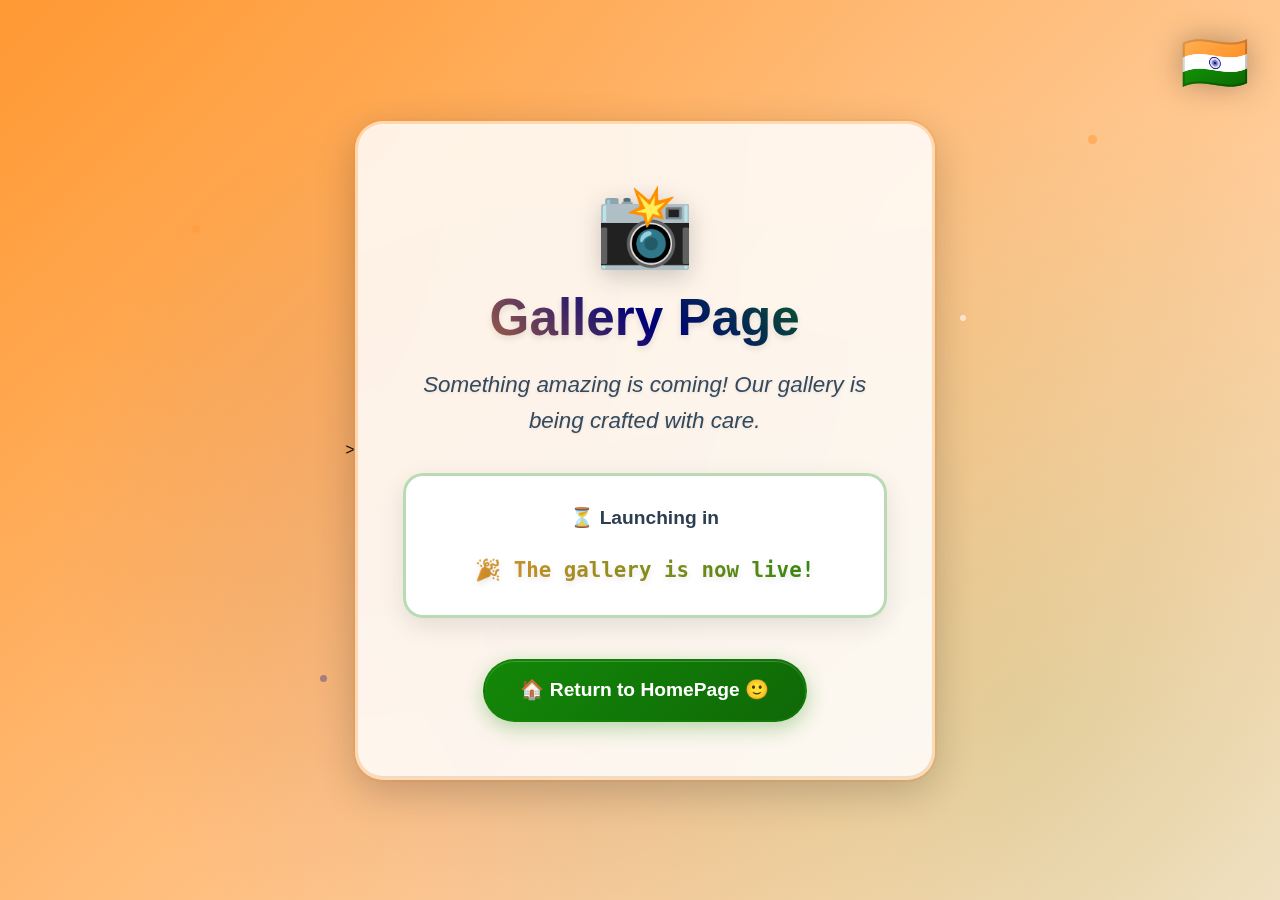
<file: gallery.html>
<!DOCTYPE html>
<html lang="en">
<head>
  <meta charset="UTF-8">
  <meta name="viewport" content="width=device-width, initial-scale=1">
  <title>Gallery – Knowledge Nook Library</title>
  <!-- Google tag (gtag.js) -->
<script async src="https://www.googletagmanager.com/gtag/js?id=G-MX6FJJN72F"></script>
<script>
  window.dataLayer = window.dataLayer || [];
  function gtag(){dataLayer.push(arguments);}
  gtag('js', new Date());

  gtag('config', 'G-MX6FJJN72F');
</script>
<style>
     /* Base Reset */
        * {
            margin: 0;
            padding: 0;
            box-sizing: border-box;
        }

        body {
            font-family: 'SF Pro Display', -apple-system, BlinkMacSystemFont, 'Segoe UI', sans-serif;
            min-height: 100vh;
            display: flex;
            justify-content: center;
            align-items: center;
            background: linear-gradient(135deg, #ff9933 0%, #ffffff 33%, #138808 66%, #ff9933 100%);
            background-size: 400% 400%;
            animation: tricolorWave 12s ease-in-out infinite;
            position: relative;
            overflow: hidden;
            padding: 20px;
        }

        /* Animated tricolor background elements */
        body::before {
            content: '';
            position: absolute;
            top: 0;
            left: 0;
            width: 100%;
            height: 100%;
            background: 
                radial-gradient(circle at 20% 20%, rgba(255, 153, 51, 0.15) 0%, transparent 50%),
                radial-gradient(circle at 80% 80%, rgba(19, 136, 8, 0.12) 0%, transparent 50%),
                radial-gradient(circle at 40% 60%, rgba(0, 0, 139, 0.08) 0%, transparent 50%);
            animation: patrioticShift 10s ease-in-out infinite alternate;
        }

        /* Indian Flag in corner */
        body::after {
            content: '🇮🇳';
            position: fixed;
            top: 30px;
            right: 30px;
            font-size: 56px;
            animation: flagWave 4s ease-in-out infinite;
            pointer-events: none;
            z-index: 1000;
            filter: drop-shadow(0 0 15px rgba(0, 0, 0, 0.3));
        }

        @keyframes tricolorWave {
            0%, 100% { background-position: 0% 50%; }
            33% { background-position: 50% 25%; }
            66% { background-position: 100% 75%; }
        }

        @keyframes patrioticShift {
            0% {
                transform: translateX(0) translateY(0) scale(1);
                filter: hue-rotate(0deg);
            }
            50% {
                transform: translateX(30px) translateY(-30px) scale(1.05);
                filter: hue-rotate(15deg);
            }
            100% {
                transform: translateX(-15px) translateY(15px) scale(0.98);
                filter: hue-rotate(-10deg);
            }
        }

        @keyframes flagWave {
            0%, 100% { 
                transform: rotate(-8deg) scale(1); 
                filter: drop-shadow(0 0 15px rgba(0, 0, 0, 0.3));
            }
            50% { 
                transform: rotate(8deg) scale(1.15); 
                filter: drop-shadow(0 0 25px rgba(255, 153, 51, 0.4));
            }
        }

        /* Floating patriotic particles */
        .particles {
            position: absolute;
            width: 100%;
            height: 100%;
            overflow: hidden;
            z-index: 1;
        }

        .particle {
            position: absolute;
            border-radius: 50%;
            animation: patrioticFloat 8s ease-in-out infinite;
            pointer-events: none;
        }

        /* Different colored particles for tricolor effect */
        .particle:nth-child(1) { 
            left: 15%; top: 25%; width: 8px; height: 8px;
            background: rgba(255, 153, 51, 0.4); 
            animation-delay: 0s; 
        }
        .particle:nth-child(2) { 
            left: 75%; top: 35%; width: 6px; height: 6px;
            background: rgba(255, 255, 255, 0.6); 
            animation-delay: 1.5s; 
        }
        .particle:nth-child(3) { 
            left: 45%; top: 65%; width: 10px; height: 10px;
            background: rgba(19, 136, 8, 0.4); 
            animation-delay: 3s; 
        }
        .particle:nth-child(4) { 
            left: 25%; top: 75%; width: 7px; height: 7px;
            background: rgba(0, 0, 139, 0.3); 
            animation-delay: 4.5s; 
        }
        .particle:nth-child(5) { 
            left: 85%; top: 15%; width: 9px; height: 9px;
            background: rgba(255, 153, 51, 0.5); 
            animation-delay: 6s; 
        }

        @keyframes patrioticFloat {
            0%, 100% { 
                transform: translateY(0px) rotate(0deg) scale(1); 
                opacity: 0.7; 
            }
            25% { 
                transform: translateY(-30px) rotate(90deg) scale(1.2); 
                opacity: 1; 
            }
            50% { 
                transform: translateY(-20px) rotate(180deg) scale(0.8); 
                opacity: 0.8; 
            }
            75% { 
                transform: translateY(-40px) rotate(270deg) scale(1.1); 
                opacity: 0.9; 
            }
        }

        /* Main glass container with Independence theme */
        .glass-container {
            position: relative;
            z-index: 2;
            background: rgba(255, 255, 255, 0.85);
            backdrop-filter: blur(25px);
            border-radius: 28px;
            padding: 55px 45px;
            box-shadow: 
                0 12px 40px rgba(0, 0, 0, 0.2),
                inset 0 1px 0 rgba(255, 255, 255, 0.3),
                inset 0 -1px 0 rgba(0, 0, 0, 0.1),
                0 0 0 2px rgba(255, 153, 51, 0.2);
            text-align: center;
            max-width: 580px;
            width: 100%;
            border: 3px solid rgba(255, 153, 51, 0.3);
            animation: slideInUp 1.5s cubic-bezier(0.25, 0.46, 0.45, 0.94);
            transition: all 0.4s ease;
            color: #2c3e50;
        }

        .glass-container::before {
            content: '';
            position: absolute;
            top: 0;
            left: 0;
            right: 0;
            bottom: 0;
            background: linear-gradient(135deg, 
                rgba(255, 153, 51, 0.08) 0%, 
                rgba(255, 255, 255, 0.12) 33%,
                rgba(19, 136, 8, 0.08) 66%,
                rgba(0, 0, 139, 0.06) 100%);
            border-radius: 28px;
            opacity: 0;
            transition: opacity 0.4s ease;
            pointer-events: none;
        }

        .glass-container:hover::before {
            opacity: 1;
        }

        .glass-container:hover {
            transform: translateY(-8px) scale(1.02);
            box-shadow: 
                0 20px 50px rgba(0, 0, 0, 0.25),
                inset 0 1px 0 rgba(255, 255, 255, 0.4),
                inset 0 -1px 0 rgba(0, 0, 0, 0.1),
                0 0 0 3px rgba(255, 153, 51, 0.4);
        }

        /* Typography with Independence theme */
        .header-icon {
            font-size: 5rem;
            margin-bottom: 15px;
            display: block;
            filter: drop-shadow(0 6px 12px rgba(0, 0, 0, 0.2));
            animation: celebrationPulse 3s ease-in-out infinite;
        }

        @keyframes celebrationPulse {
            0%, 100% { 
                transform: scale(1) rotate(0deg); 
                filter: drop-shadow(0 6px 12px rgba(0, 0, 0, 0.2));
            }
            50% { 
                transform: scale(1.1) rotate(5deg); 
                filter: drop-shadow(0 8px 16px rgba(255, 153, 51, 0.3));
            }
        }

        h1 {
            font-size: 3.2rem;
            margin-bottom: 20px;
            color: #2c3e50;
            font-weight: 800;
            text-shadow: 0 3px 6px rgba(0, 0, 0, 0.1);
            background: linear-gradient(45deg, #ff9933, #000080, #138808);
            -webkit-background-clip: text;
            -webkit-text-fill-color: transparent;
            background-clip: text;
            animation: patrioticTextGlow 4s ease-in-out infinite alternate;
        }

        @keyframes patrioticTextGlow {
            0% { 
                filter: drop-shadow(0 0 8px rgba(255, 153, 51, 0.3)); 
                transform: scale(1);
            }
            100% { 
                filter: drop-shadow(0 0 20px rgba(19, 136, 8, 0.4)); 
                transform: scale(1.02);
            }
        }

        .subtitle {
            font-size: 1.4rem;
            margin-bottom: 35px;
            color: #34495e;
            font-weight: 500;
            line-height: 1.6;
            text-shadow: 0 1px 3px rgba(0, 0, 0, 0.1);
            font-style: italic;
        }

        .independence-message {
            font-size: 1.1rem;
            color: #2c3e50;
            margin-bottom: 25px;
            font-weight: 600;
            background: rgba(255, 153, 51, 0.1);
            padding: 12px 20px;
            border-radius: 12px;
            border: 2px solid rgba(255, 153, 51, 0.3);
        }

        /* Countdown styling with patriotic theme */
        .countdown-container {
            margin-bottom: 40px;
            padding: 30px 25px;
            background: rgba(255, 255, 255, 0.9);
            border-radius: 20px;
            backdrop-filter: blur(15px);
            border: 3px solid rgba(19, 136, 8, 0.3);
            box-shadow: 0 8px 25px rgba(0, 0, 0, 0.1);
        }

        .countdown-label {
            font-size: 1.2rem;
            color: #2c3e50;
            margin-bottom: 15px;
            font-weight: 600;
        }

        .countdown-time {
            font-size: 2.2rem;
            font-weight: 700;
            color: #2c3e50;
            font-family: 'SF Mono', 'Monaco', 'Consolas', monospace;
            text-shadow: 0 3px 6px rgba(0, 0, 0, 0.1);
            background: linear-gradient(45deg, #ff9933, #138808);
            -webkit-background-clip: text;
            -webkit-text-fill-color: transparent;
            background-clip: text;
            animation: timeGlow 2s ease-in-out infinite alternate;
        }

        @keyframes timeGlow {
            0% { filter: drop-shadow(0 0 5px rgba(255, 153, 51, 0.3)); }
            100% { filter: drop-shadow(0 0 15px rgba(19, 136, 8, 0.4)); }
        }

        /* Countdown digits container */
        .countdown-digits {
            display: flex;
            justify-content: center;
            gap: 20px;
            flex-wrap: wrap;
            margin-top: 20px;
        }

        .digit-box {
            background: rgba(255, 153, 51, 0.1);
            border: 2px solid rgba(255, 153, 51, 0.4);
            border-radius: 12px;
            padding: 15px 10px;
            text-align: center;
            min-width: 80px;
        }

        .digit-number {
            font-size: 1.8rem;
            font-weight: bold;
            color: #2c3e50;
            display: block;
        }

        .digit-label {
            font-size: 0.9rem;
            color: #34495e;
            font-weight: 500;
            margin-top: 5px;
        }

        /* Button styling with Independence theme */
        .home-btn {
            display: inline-flex;
            align-items: center;
            gap: 12px;
            text-decoration: none;
            background: linear-gradient(135deg, #138808 0%, #0f6807 100%);
            color: white;
            padding: 18px 36px;
            border-radius: 50px;
            font-weight: 700;
            font-size: 1.2rem;
            transition: all 0.4s cubic-bezier(0.25, 0.46, 0.45, 0.94);
            box-shadow: 
                0 6px 20px rgba(19, 136, 8, 0.3),
                inset 0 1px 0 rgba(255, 255, 255, 0.2);
            border: 2px solid rgba(19, 136, 8, 0.4);
            position: relative;
            overflow: hidden;
        }

        .home-btn::before {
            content: '';
            position: absolute;
            top: 0;
            left: -100%;
            width: 100%;
            height: 100%;
            background: linear-gradient(90deg, transparent, rgba(255, 255, 255, 0.2), transparent);
            transition: left 0.6s;
        }

        .home-btn:hover::before {
            left: 100%;
        }

        .home-btn:hover {
            transform: translateY(-4px) scale(1.08);
            box-shadow: 
                0 12px 30px rgba(19, 136, 8, 0.4),
                inset 0 1px 0 rgba(255, 255, 255, 0.3);
            background: linear-gradient(135deg, #0f6807, #0d5506);
        }

        .home-btn:active {
            transform: translateY(-2px) scale(1.05);
        }

        /* Special Independence Day effects */
        .firework-btn {
            background: linear-gradient(135deg, #ff9933 0%, #ff7f00 100%);
            margin-left: 15px;
        }

        .firework-btn:hover {
            background: linear-gradient(135deg, #ff7f00, #ff6600);
            box-shadow: 
                0 12px 30px rgba(255, 153, 51, 0.4),
                inset 0 1px 0 rgba(255, 255, 255, 0.3);
        }

        /* Animations */
        @keyframes slideInUp {
            from {
                opacity: 0;
                transform: translateY(80px) scale(0.9);
            }
            to {
                opacity: 1;
                transform: translateY(0) scale(1);
            }
        }

        /* Success state styling */
        .success-message {
            color: #138808;
            font-weight: 700;
            animation: celebrate 1.5s ease-in-out;
            font-size: 1.3rem;
        }

        @keyframes celebrate {
            0%, 100% { 
                transform: scale(1) rotate(0deg); 
            }
            25% { 
                transform: scale(1.1) rotate(2deg); 
            }
            50% { 
                transform: scale(1.2) rotate(-2deg); 
            }
            75% { 
                transform: scale(1.1) rotate(1deg); 
            }
        }

        /* Responsive design */
        @media (max-width: 768px) {
            .glass-container {
                padding: 40px 30px;
                margin: 15px;
            }
            
            h1 {
                font-size: 2.5rem;
            }
            
            .subtitle {
                font-size: 1.2rem;
            }
            
            .header-icon {
                font-size: 4rem;
            }
            
            .countdown-time {
                font-size: 1.8rem;
            }

            .countdown-digits {
                gap: 10px;
            }

            .digit-box {
                min-width: 65px;
                padding: 12px 8px;
            }

            .digit-number {
                font-size: 1.5rem;
            }

            .home-btn {
                padding: 15px 30px;
                font-size: 1.1rem;
            }

            .firework-btn {
                margin-left: 0;
                margin-top: 10px;
            }
        }

        @media (max-width: 480px) {
            body::after {
                font-size: 40px;
                top: 20px;
                right: 20px;
            }

            .countdown-digits {
                flex-direction: column;
                align-items: center;
            }

            .digit-box {
                min-width: 120px;
            }
        }

        /* Special celebration effects */
        .celebration-burst {
            position: absolute;
            pointer-events: none;
            z-index: 1000;
        }

        @keyframes burst {
            0% {
                transform: scale(0) rotate(0deg);
                opacity: 1;
            }
            100% {
                transform: scale(3) rotate(360deg);
                opacity: 0;
            }
        }
</style>>
</head>
<body>
  <div class="particles">
    <div class="particle"></div>
    <div class="particle"></div>
    <div class="particle"></div>
    <div class="particle"></div>
    <div class="particle"></div>
  </div>

  <div class="glass-container">
    <span class="header-icon">📸</span>
    <h1>Gallery Page</h1>
    <p class="subtitle">Something amazing is coming! Our gallery is being crafted with care.</p>
    
    <div class="countdown-container">
      <div class="countdown-label">⏳ Launching in</div>
      <div class="countdown-time" id="countdown">Loading...</div>
    </div>
    
    <a href="index.html" class="home-btn">
      🏠 Return to HomePage &#128578;
    </a>
  </div>

  <script>
    // Launch Date (change as needed)
    const launchDate = new Date("2025-07-15T12:00:00").getTime();
    const countdownElement = document.getElementById("countdown");
    
    function updateCountdown() {
      const now = new Date().getTime();
      const distance = launchDate - now;
      
      if (distance < 0) {
        countdownElement.innerHTML = '<span class="success-message">🎉 The gallery is now live!</span>';
        return;
      }
      
      const days = Math.floor(distance / (1000 * 60 * 60 * 24));
      const hours = Math.floor((distance % (1000 * 60 * 60 * 24)) / (1000 * 60 * 60));
      const minutes = Math.floor((distance % (1000 * 60 * 60)) / (1000 * 60));
      const seconds = Math.floor((distance % (1000 * 60)) / 1000);
      
      countdownElement.textContent = `${days}d ${hours}h ${minutes}m ${seconds}s`;
    }
    
    // Update countdown immediately and then every second
    updateCountdown();
    setInterval(updateCountdown, 1000);
  </script>
</body>
</html>
</file>
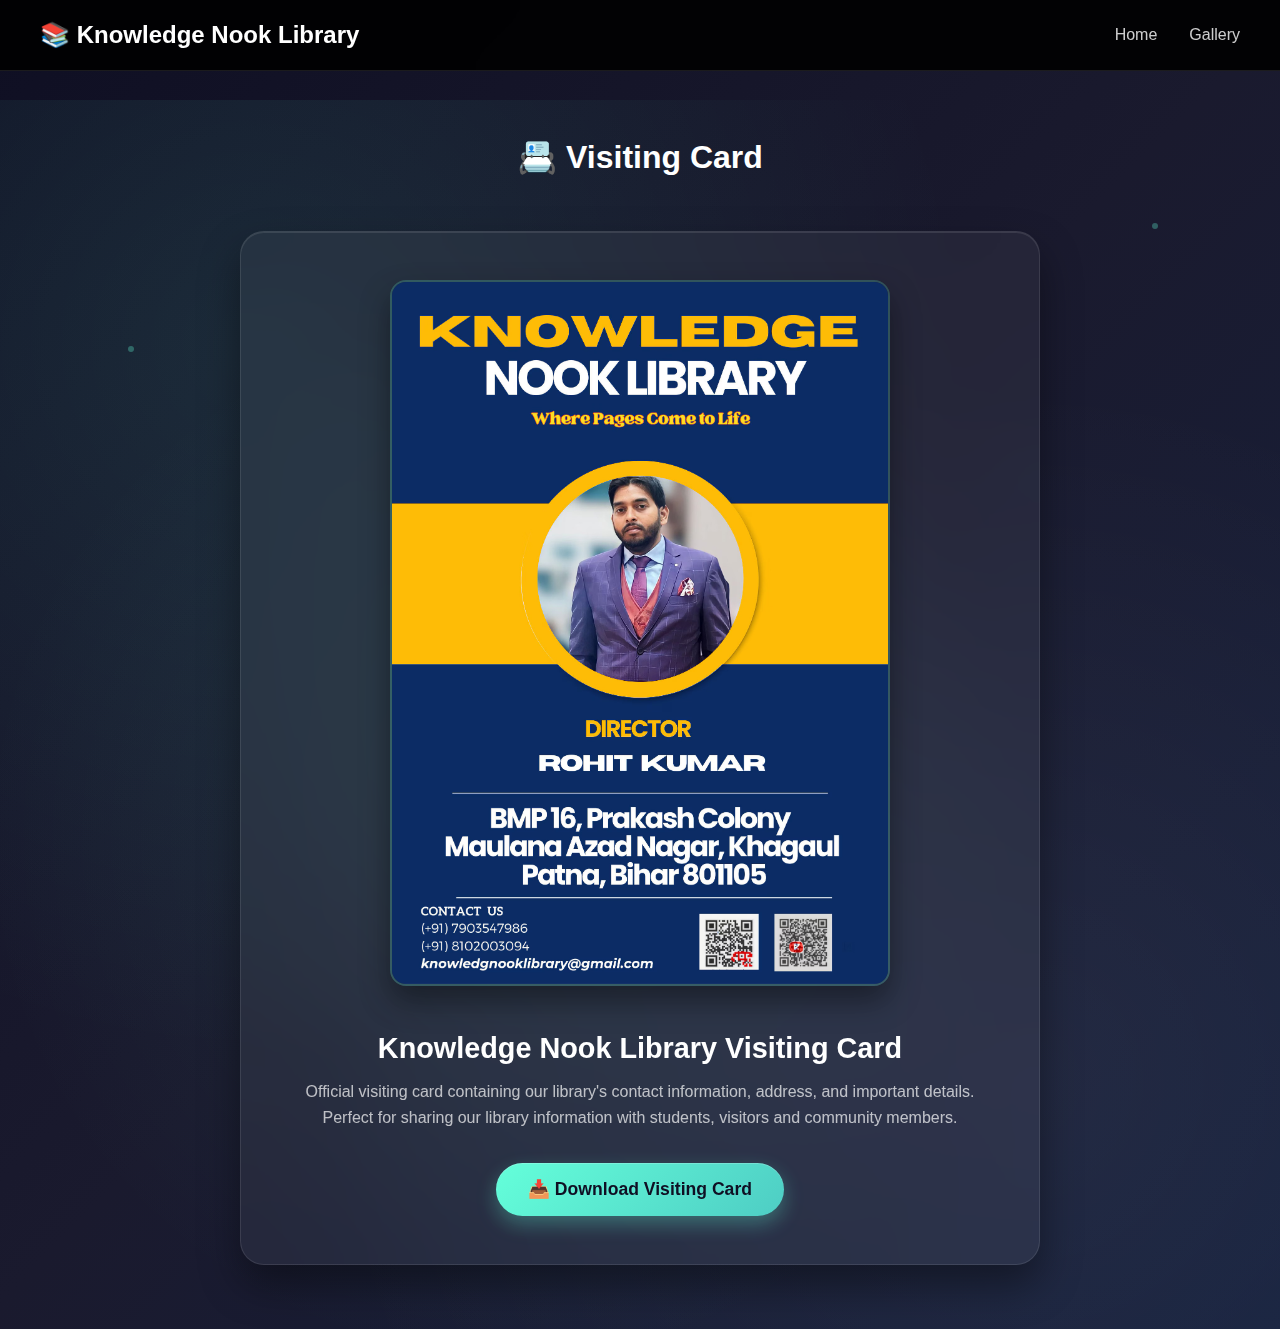
<file: visiting.html>
<!DOCTYPE html>
<html lang="en">
<head>
  <meta charset="UTF-8">
  <meta name="viewport" content="width=device-width, initial-scale=1">
  <title>Download Visiting Card – Knowledge Nook Library</title>
  <!-- Google tag (gtag.js) -->
  <script async src="https://www.googletagmanager.com/gtag/js?id=G-MX6FJJN72F"></script>
  <script>
    window.dataLayer = window.dataLayer || [];
    function gtag(){dataLayer.push(arguments);}
    gtag('js', new Date());
    gtag('config', 'G-MX6FJJN72F');
  </script>
  <style>
    /* Base Reset */
    * {
      margin: 0;
      padding: 0;
      box-sizing: border-box;
    }

    body {
      font-family: 'SF Pro Display', -apple-system, BlinkMacSystemFont, 'Segoe UI', sans-serif;
      background: linear-gradient(135deg, #0f0f23 0%, #1a1a2e 50%, #16213e 100%);
      color: #ffffff;
      line-height: 1.6;
      min-height: 100vh;
      position: relative;
      overflow-x: hidden;
    }

    /* Animated background elements */
    body::before {
      content: '';
      position: absolute;
      top: 0;
      left: 0;
      width: 100%;
      height: 100%;
      background: 
        radial-gradient(circle at 20% 20%, rgba(100, 255, 218, 0.1) 0%, transparent 50%),
        radial-gradient(circle at 80% 80%, rgba(255, 255, 255, 0.05) 0%, transparent 50%),
        radial-gradient(circle at 40% 60%, rgba(100, 255, 218, 0.08) 0%, transparent 50%);
      animation: backgroundShift 10s ease-in-out infinite alternate;
    }

    @keyframes backgroundShift {
      0% { transform: translateX(0) translateY(0) scale(1); }
      100% { transform: translateX(30px) translateY(-30px) scale(1.05); }
    }

    /* Header */
    .header {
      position: fixed;
      top: 0;
      left: 0;
      right: 0;
      background: rgba(0, 0, 0, 0.9);
      backdrop-filter: blur(20px);
      z-index: 1000;
      padding: 1rem 2rem;
      border-bottom: 1px solid rgba(255, 255, 255, 0.1);
    }

    .header-content {
      max-width: 1200px;
      margin: 0 auto;
      display: flex;
      justify-content: space-between;
      align-items: center;
    }

    .logo {
      display: flex;
      align-items: center;
      gap: 0.5rem;
      font-size: 1.5rem;
      font-weight: 700;
      color: #ffffff;
      text-decoration: none;
    }

    .nav-links {
      display: flex;
      gap: 2rem;
      list-style: none;
    }

    .nav-links a {
      color: rgba(255, 255, 255, 0.8);
      text-decoration: none;
      transition: color 0.3s ease;
      font-weight: 500;
    }

    .nav-links a:hover {
      color: #64ffda;
    }

    /* Main Content */
    .main-content {
      margin-top: 100px;
      padding: 2rem;
      position: relative;
      z-index: 2;
    }

    .container {
      max-width: 800px;
      margin: 0 auto;
      text-align: center;
    }

    .page-header {
      margin-bottom: 3rem;
    }

    .page-title {
      font-size: 3.5rem;
      font-weight: 700;
      margin-bottom: 1rem;
      background: linear-gradient(135deg, #64ffda 0%, #ffffff 100%);
      -webkit-background-clip: text;
      -webkit-text-fill-color: transparent;
      background-clip: text;
      animation: titleGlow 2s ease-in-out infinite alternate;
    }

    @keyframes titleGlow {
      0% { filter: drop-shadow(0 0 10px rgba(100, 255, 218, 0.3)); }
      100% { filter: drop-shadow(0 0 20px rgba(100, 255, 218, 0.6)); }
    }

    .page-subtitle {
      font-size: 1.2rem;
      color: rgba(255, 255, 255, 0.7);
      max-width: 600px;
      margin: 0 auto;
    }

    /* Card Container */
    .card-container {
      background: rgba(255, 255, 255, 0.05);
      backdrop-filter: blur(20px);
      border-radius: 24px;
      padding: 3rem;
      border: 1px solid rgba(255, 255, 255, 0.1);
      box-shadow: 
        0 20px 40px rgba(0, 0, 0, 0.4),
        inset 0 1px 0 rgba(255, 255, 255, 0.1);
      margin-bottom: 2rem;
      transition: all 0.4s ease;
      position: relative;
      overflow: hidden;
    }

    .card-container::before {
      content: '';
      position: absolute;
      top: 0;
      left: 0;
      right: 0;
      bottom: 0;
      background: linear-gradient(135deg, 
        rgba(100, 255, 218, 0.05) 0%, 
        rgba(255, 255, 255, 0.02) 50%, 
        rgba(100, 255, 218, 0.05) 100%);
      border-radius: 24px;
      opacity: 0;
      transition: opacity 0.3s ease;
      pointer-events: none;
    }

    .card-container:hover::before {
      opacity: 1;
    }

    .card-container:hover {
      transform: translateY(-5px);
      box-shadow: 
        0 30px 60px rgba(0, 0, 0, 0.5),
        inset 0 1px 0 rgba(255, 255, 255, 0.2);
    }

    /* Visiting Card Display */
    .card-preview {
      position: relative;
      margin-bottom: 2rem;
    }

    .card-image {
      width: 100%;
      max-width: 500px;
      height: auto;
      border-radius: 16px;
      box-shadow: 0 15px 30px rgba(0, 0, 0, 0.4);
      transition: all 0.4s ease;
      border: 2px solid rgba(100, 255, 218, 0.2);
    }

    .card-image:hover {
      transform: scale(1.05);
      box-shadow: 0 20px 40px rgba(0, 0, 0, 0.6);
      border-color: rgba(100, 255, 218, 0.5);
    }

    /* Card Info */
    .card-info {
      margin-bottom: 2rem;
    }

    .card-title {
      font-size: 1.8rem;
      font-weight: 600;
      margin-bottom: 0.5rem;
      color: #ffffff;
    }

    .card-description {
      font-size: 1rem;
      color: rgba(255, 255, 255, 0.7);
      margin-bottom: 1rem;
    }

    .card-details {
      display: flex;
      justify-content: center;
      gap: 2rem;
      flex-wrap: wrap;
      margin-top: 1rem;
    }

    .detail-item {
      background: rgba(100, 255, 218, 0.1);
      padding: 0.5rem 1rem;
      border-radius: 20px;
      font-size: 0.9rem;
      color: #64ffda;
      border: 1px solid rgba(100, 255, 218, 0.2);
    }

    /* Download Buttons */
    .download-section {
      display: flex;
      justify-content: center;
      gap: 1rem;
      flex-wrap: wrap;
    }

    .download-btn {
      display: inline-flex;
      align-items: center;
      gap: 0.5rem;
      background: linear-gradient(135deg, #64ffda 0%, #4ecdc4 100%);
      color: #0f0f23;
      padding: 1rem 2rem;
      border: none;
      border-radius: 50px;
      font-weight: 600;
      font-size: 1.1rem;
      cursor: pointer;
      transition: all 0.4s cubic-bezier(0.25, 0.46, 0.45, 0.94);
      text-decoration: none;
      box-shadow: 
        0 8px 20px rgba(100, 255, 218, 0.3),
        inset 0 1px 0 rgba(255, 255, 255, 0.2);
      position: relative;
      overflow: hidden;
    }

    .download-btn::before {
      content: '';
      position: absolute;
      top: 0;
      left: -100%;
      width: 100%;
      height: 100%;
      background: linear-gradient(90deg, transparent, rgba(255, 255, 255, 0.2), transparent);
      transition: left 0.5s;
    }

    .download-btn:hover::before {
      left: 100%;
    }

    .download-btn:hover {
      transform: translateY(-3px) scale(1.05);
      box-shadow: 
        0 15px 30px rgba(100, 255, 218, 0.4),
        inset 0 1px 0 rgba(255, 255, 255, 0.3);
    }

    .download-btn:active {
      transform: translateY(-1px) scale(1.02);
    }

    .secondary-btn {
      background: rgba(255, 255, 255, 0.1);
      color: #ffffff;
      border: 2px solid rgba(255, 255, 255, 0.2);
    }

    .secondary-btn:hover {
      background: rgba(255, 255, 255, 0.2);
      border-color: rgba(100, 255, 218, 0.5);
      box-shadow: 0 15px 30px rgba(0, 0, 0, 0.3);
    }

    /* Download Status */
    .download-status {
      margin-top: 1.5rem;
      padding: 1rem;
      background: rgba(76, 175, 80, 0.2);
      border: 1px solid rgba(76, 175, 80, 0.4);
      border-radius: 12px;
      color: #4caf50;
      display: none;
      animation: slideInUp 0.5s ease;
    }

    .download-status.error {
      background: rgba(244, 67, 54, 0.2);
      border-color: rgba(244, 67, 54, 0.4);
      color: #f44336;
    }

    @keyframes slideInUp {
      from {
        opacity: 0;
        transform: translateY(20px);
      }
      to {
        opacity: 1;
        transform: translateY(0);
      }
    }

    /* Floating particles */
    .particles {
      position: absolute;
      width: 100%;
      height: 100%;
      overflow: hidden;
      z-index: 1;
    }

    .particle {
      position: absolute;
      width: 6px;
      height: 6px;
      background: rgba(100, 255, 218, 0.3);
      border-radius: 50%;
      animation: float 8s ease-in-out infinite;
    }

    .particle:nth-child(1) { left: 10%; top: 20%; animation-delay: 0s; }
    .particle:nth-child(2) { left: 80%; top: 30%; animation-delay: 2s; }
    .particle:nth-child(3) { left: 60%; top: 70%; animation-delay: 4s; }
    .particle:nth-child(4) { left: 20%; top: 80%; animation-delay: 6s; }
    .particle:nth-child(5) { left: 90%; top: 10%; animation-delay: 1s; }

    @keyframes float {
      0%, 100% { transform: translateY(0px) rotate(0deg); opacity: 0.7; }
      50% { transform: translateY(-30px) rotate(180deg); opacity: 1; }
    }

    /* Responsive Design */
    @media (max-width: 768px) {
      .header {
        padding: 1rem;
      }
      
      .nav-links {
        display: none;
      }
      
      /* Typewriter effect */
      .page-title {
          display: inline-block;
          overflow: hidden;
          border-right: 2px solid #000; /* cursor */
          white-space: nowrap;
          letter-spacing: 2px;
          width: 0; /* start hidden */
          animation: typing 2s steps(20, end) forwards; /* runs once */
      }

      /* Typing animation */
      @keyframes typing {
          from { width: 0; }
          to { width: 100%; }
      }

      /* Cursor blink (runs while typing) */
      @keyframes blink {
          0%, 100% { border-color: transparent; }
          50% { border-color: black; }
      }
            
      .card-container {
        padding: 2rem 1.5rem;
        margin: 1rem;
      }
      
      .download-section {
        flex-direction: column;
        align-items: center;
      }
      
      .download-btn {
        width: 100%;
        max-width: 300px;
        justify-content: center;
      }
      
      .card-details {
        flex-direction: column;
        gap: 0.5rem;
      }
    }

    @media (max-width: 480px) {
      .main-content {
        padding: 1rem;
      }
      
      .page-title {
        font-size: 2rem;
      }
      
      .card-container {
        padding: 1.5rem 1rem;
      }
    }
  </style>
</head>
<body>
  <div class="particles">
    <div class="particle"></div>
    <div class="particle"></div>
    <div class="particle"></div>
    <div class="particle"></div>
    <div class="particle"></div>
  </div>

  <header class="header">
    <div class="header-content">
      <a href="index.html" class="logo">
        📚 Knowledge Nook Library
      </a>
      <nav>
        <ul class="nav-links">
          <li><a href="index.html">Home</a></li>
          <li><a href="gallery.html">Gallery</a></li>
       
        </ul>
      </nav>
    </div>
  </header>

  <main class="main-content">
    <div class="container">
      <div class="page-header">
        <h1 class= id="visitingCardTitle">📇 Visiting Card</h1>
      </div>

      <div class="card-container">
        <div class="card-preview">
          <img src="images/9.jpg" alt="Knowledge Nook Library Visiting Card" class="card-image" id="cardImage">
        </div>

        <div class="card-info">
          <h2 class="card-title">Knowledge Nook Library Visiting Card</h2>
          <p class="card-description">
            Official visiting card containing our library's contact information, address, and important details. 
            Perfect for sharing our library information with students, visitors and community members.
          </p>
        
        </div>

        <div class="download-section">
          <button class="download-btn" onclick="downloadCard()">
            📥 Download Visiting Card
          </button>
        </div>

        <div class="download-status" id="downloadStatus"></div>
      </div>
    </div>
  </main>

  <!-- Modal for full size view -->
  <div class="modal" id="imageModal" style="display: none; position: fixed; top: 0; left: 0; width: 100%; height: 100%; background: rgba(0, 0, 0, 0.95); z-index: 2000; animation: fadeIn 0.3s ease;">
    <div style="position: absolute; top: 50%; left: 50%; transform: translate(-50%, -50%); max-width: 95vw; max-height: 95vh;">
      <button onclick="closeModal()" style="position: absolute; top: -40px; right: 0; background: rgba(255, 255, 255, 0.2); border: none; color: white; font-size: 1.5rem; width: 40px; height: 40px; border-radius: 50%; cursor: pointer; transition: all 0.3s ease; display: flex; align-items: center; justify-content: center;">&times;</button>
      <img src="images/9.jpg" alt="Full Size Visiting Card" style="max-width: 100%; max-height: 100%; border-radius: 10px; box-shadow: 0 20px 40px rgba(0, 0, 0, 0.8);">
    </div>
  </div>

  <script>
  // Ensure the typewriter runs only once per session
  window.addEventListener('DOMContentLoaded', () => {
      const title = document.getElementById('visitingCardTitle');

      // Check if already visited
      if (!sessionStorage.getItem('visitedPage')) {
          title.style.borderRight = '2px solid black';
          title.classList.add('page-title'); // trigger animation
          sessionStorage.setItem('visitedPage', 'true');
      } else {
          // If already visited, show full text without animation
          title.style.width = '100%';
          title.style.borderRight = 'none';
      }
  });
  </script>

  <script>
    // Download functionality
    function downloadCard() {
      const statusDiv = document.getElementById('downloadStatus');
      
      try {
        // Create a temporary anchor element for download
        const link = document.createElement('a');
        link.href = 'images/9.jpg';
        link.download = 'Knowledge_Nook_Library_Visiting_Card.jpg';
        link.style.display = 'none';
        
        // Add to DOM, click, and remove
        document.body.appendChild(link);
        link.click();
        document.body.removeChild(link);
        
        // Show success message
        showStatus('✅ Visiting card downloaded successfully!', 'success');
        
        // Track download (if analytics is needed)
        if (typeof gtag !== 'undefined') {
          gtag('event', 'download', {
            event_category: 'engagement',
            event_label: 'visiting_card'
          });
        }
        
      } catch (error) {
        console.error('Download failed:', error);
        showStatus('❌ Download failed. Please try again or contact support.', 'error');
      }
    }

    // View full size functionality
    function viewFullSize() {
      const modal = document.getElementById('imageModal');
      modal.style.display = 'block';
      document.body.style.overflow = 'hidden';
    }

    // Close modal
    function closeModal() {
      const modal = document.getElementById('imageModal');
      modal.style.display = 'none';
      document.body.style.overflow = 'auto';
    }

    // Show status message
    function showStatus(message, type = 'success') {
      const statusDiv = document.getElementById('downloadStatus');
      statusDiv.textContent = message;
      statusDiv.className = `download-status ${type}`;
      statusDiv.style.display = 'block';
      
      // Hide after 5 seconds
      setTimeout(() => {
        statusDiv.style.display = 'none';
      }, 5000);
    }

    // Close modal on outside click
    document.getElementById('imageModal').addEventListener('click', (e) => {
      if (e.target.id === 'imageModal') {
        closeModal();
      }
    });

    // Close modal on Escape key
    document.addEventListener('keydown', (e) => {
      if (e.key === 'Escape') {
        closeModal();
      }
    });

    // Preload image for better performance
    window.addEventListener('load', () => {
      const img = new Image();
      img.src = 'images/9.jpg';
    });
  </script>
</body>
</html>
</file>
<file: style.css>
* {
            margin: 0;
            padding: 0;
            box-sizing: border-box;
        }

        body {
            font-family: 'Segoe UI', Tahoma, Geneva, Verdana, sans-serif;
            background: linear-gradient(135deg, #0a0a0a 0%, #1a1a1a 50%, #2a2a2a 100%);
            min-height: 100vh;
            overflow-x: hidden;
            position: relative;
            color: #ffffff;
        }

        /* Animated Background with Particles */
        body::before {
            content: '';
            position: fixed;
            top: 0;
            left: 0;
            width: 100%;
            height: 100%;
            background: 
                radial-gradient(circle at 10% 20%, rgba(120, 119, 198, 0.1) 0%, transparent 50%),
                radial-gradient(circle at 80% 80%, rgba(255, 255, 255, 0.05) 0%, transparent 50%),
                radial-gradient(circle at 40% 60%, rgba(120, 119, 198, 0.08) 0%, transparent 50%);
            animation: backgroundMove 25s ease-in-out infinite;
            pointer-events: none;
            z-index: 1;
        }

        /* Floating Particles */
        body::after {
            content: '';
            position: fixed;
            top: 0;
            left: 0;
            width: 100%;
            height: 100%;
            background-image: 
                radial-gradient(2px 2px at 20px 30px, rgba(255, 255, 255, 0.1), transparent),
                radial-gradient(2px 2px at 40px 70px, rgba(120, 119, 198, 0.2), transparent),
                radial-gradient(1px 1px at 90px 40px, rgba(255, 255, 255, 0.08), transparent),
                radial-gradient(1px 1px at 130px 80px, rgba(120, 119, 198, 0.15), transparent);
            background-size: 200px 200px, 180px 180px, 160px 160px, 140px 140px;
            background-position: 0 0, 40px 40px, 80px 0, 120px 80px;
            animation: particleFloat 20s linear infinite;
            pointer-events: none;
            z-index: 1;
        }
        
    /* Header */
    .header {
      position: fixed;
      top: 0;
    width: 100%;
      background: rgba(0, 0, 0, 0.9);
      backdrop-filter: blur(20px);
      z-index: 1000;
      padding: 1rem 2rem;
      border-bottom: 1px solid rgba(255, 255, 255, 0.1);
    }

    .header-content {
     display: flex;
  justify-content: space-between;
  align-items: center;
    }



      .nav-links {
      display: flex;
      gap: 2rem;
      list-style: none;
    }

    .nav-links a {
      color: rgba(255, 255, 255, 0.8);
      text-decoration: none;
      transition: color 0.3s ease;
      font-weight: 500;
    }

    .nav-links a:hover {
      color: #64ffda;
    }



    .logo {
      font-size: 20px;
      font-weight: bold;
    text-decoration: none;
    color: #ffffff;
    }


.nav-links {
  list-style: none;
  display: flex;
  gap: 20px;
}

.nav-links li a {
  text-decoration: none;
  color: #ffffff;
  font-weight: 500;
  transition: color 0.3s;
}

.nav-links li a:hover {
  color: #64ffda;
}

/* Hamburger Menu */
.menu-toggle {
  display: none;
  font-size: 24px;
  cursor: pointer;
  color: #fff;
}

/* Feedback Section */
.feedback-section {
    margin-top: 20px;
    padding-top: 15px;
    border-top: 1px solid rgba(255,255,255,0.3);
}

.feedback-btn {
    display: inline-block;
    padding: 12px 25px;        /* slightly bigger for better click area */
    margin-top: 10px;
    background: #ff5722;
    color: #fff;
    text-decoration: none;
    border-radius: 10px;       /* smoother corners */
    font-weight: bold;
    text-align: center;
    transition: transform 0.2s ease, box-shadow 0.3s ease, background 0.3s ease;
    box-shadow: 0 4px 10px rgba(0,0,0,0.2);
    position: relative;
}

/* Hover effect */
.feedback-btn:hover {
    background: #e64a19;
    transform: translateY(-4px);   /* slight bounce */
    box-shadow: 0 8px 20px rgba(0,0,0,0.3);
}

/* Optional subtle pulse animation */
@keyframes pulse {
    0% { transform: scale(1); }
    50% { transform: scale(1.05); }
    100% { transform: scale(1); }
}

.feedback-btn.pulse {
    animation: pulse 2s infinite;
}



        /* Responsive */
        @media (max-width: 768px) {
          .nav-links {
            position: absolute;
            top: 60px;
            right: 0;
            width: 200px;
            background: rgb(7, 7, 7);
            flex-direction: column;
            align-items: flex-start;
            padding: 15px;
            border: 1px solid #ddd;
            box-shadow: 0px 2px 10px rgba(0,0,0,0.1);
            display: none; /* hidden initially */
          }

          .nav-links.active {
            display: flex;
          }

          .menu-toggle {
            display: block;
          }
        }

.announcement-banner {
  position: fixed;
  top: 60px; /* below the header */
  width: 100%;
  background: linear-gradient(90deg, #6a11cb 0%, #2575fc 100%);
  color: #fff;
  text-align: center;
  padding: 12px 20px;
  font-weight: bold;
  font-size: 1rem;
  z-index: 1100;
  display: flex;
  justify-content: center;
  align-items: center;
  box-shadow: 0 4px 6px rgba(0,0,0,0.1);
}

.banner-content {
  max-width: 1200px;
  width: 100%;
  display: flex;
  justify-content: center;
  align-items: center;
  gap: 10px;
  position: relative;
}

.banner-icon {
  font-size: 1.5rem;
}

.close-btn {
  position: absolute;
  right: 10px;
  top: 50%;
  transform: translateY(-50%);
  background: transparent;
  border: none;
  font-size: 1.5rem;
  font-weight: bold;
  cursor: pointer;
  color: #000;
  padding: 0;
  line-height: 1;
}


        @keyframes backgroundMove {
            0%, 100% { transform: translateY(0px) rotate(0deg); }
            50% { transform: translateY(-20px) rotate(180deg); }
        }

        @keyframes particleFloat {
            0% { transform: translateY(0px) translateX(0px); }
            25% { transform: translateY(-100px) translateX(50px); }
            50% { transform: translateY(-50px) translateX(100px); }
            75% { transform: translateY(-150px) translateX(25px); }
            100% { transform: translateY(0px) translateX(0px); }
        }

        /* Enhanced Loading Screen */
        .loading-overlay {
            position: fixed;
            top: 0;
            left: 0;
            width: 100%;
            height: 100%;
            background: linear-gradient(135deg, #0a0a0a 0%, #1a1a1a 50%, #2a2a2a 100%);
            display: flex;
            align-items: center;
            justify-content: center;
            z-index: 1000;
            animation: fadeOut 2s ease-in-out 3s forwards;
        }

        .loading-content {
            text-align: center;
            color: white;
            position: relative;
        }
    

        


        @keyframes spin {
            0% { transform: rotate(0deg); }
            100% { transform: rotate(360deg); }
        }

        @keyframes bookPulse {
            0%, 100% { transform: translate(-50%, -50%) scale(1); }
            50% { transform: translate(-50%, -50%) scale(1.1); }
        }

        /* Typewriter Effect */
.typewriter {
    display: inline-block;
    overflow: hidden;
    border-right: 2px solid #fff; /* cursor */
    white-space: nowrap;
    letter-spacing: 2px;
    animation: typing 3s steps(40, end), blink 0.7s step-end infinite;
}

/* Typing animation */
@keyframes typing {
    from { width: 0; }
    to { width: 100%; }
}

/* Cursor blink */
@keyframes blink {
    0%, 100% { border-color: transparent; }
    50% { border-color: white; }
}

        .whatsapp-btn {
                display: inline-block;
                background: linear-gradient(135deg, #25D366, #128C7E);
                color: white;
                padding: 10px 18px;
                margin-top: 10px;
                border-radius: 8px;
                font-weight: 600;
                font-size: 0.95rem;
                text-decoration: none;
                box-shadow: 0 4px 12px rgba(37, 211, 102, 0.5);
                transition: transform 0.2s ease, box-shadow 0.2s ease;
                backdrop-filter: blur(6px);
            }

        .whatsapp-btn:hover {
                transform: scale(1.05);
                box-shadow: 0 6px 16px rgba(37, 211, 102, 0.6);
        }


        .loading-books {
            display: flex;
            justify-content: center;
            gap: 15px;
            margin-bottom: 30px;
        }

        .book {
            font-size: 24px;
            animation: bookBounce 1.5s ease-in-out infinite;
            filter: drop-shadow(0 0 10px rgba(120, 119, 198, 0.5));
        }

        .book:nth-child(1) { animation-delay: 0s; }
        .book:nth-child(2) { animation-delay: 0.2s; }
        .book:nth-child(3) { animation-delay: 0.4s; }
        .book:nth-child(4) { animation-delay: 0.6s; }
        .book:nth-child(5) { animation-delay: 0.8s; }

        @keyframes bookBounce {
            0%, 100% { transform: translateY(0) rotate(0deg); }
            50% { transform: translateY(-25px) rotate(10deg); }
        }

        @keyframes fadeOut {
            to { opacity: 0; visibility: hidden; }
        }

.header-content {
    display: flex;
    justify-content: space-between;
    flex-wrap: wrap;  /* important for responsiveness */
    align-items: center;
    gap: 10px;
}

.right-header {
    display: flex;
    flex-direction: column;  /* stack vertically on small screen */
    align-items: flex-end;
    gap: 5px;
}




        /* Main Container */
        .container {
            max-width: 1200px;
            margin: 0 auto;
            padding: 20px;
            opacity: 0;
            animation: slideIn 1s ease-out 3.5s forwards;
            position: relative;
            z-index: 10;
        }

        @keyframes slideIn {
            from { opacity: 0; transform: translateY(50px); }
            to { opacity: 1; transform: translateY(0); }
        }

        /* Glass Cards with Black Theme */
        .glass-card {
            background: rgba(30, 30, 30, 0.8);
            backdrop-filter: blur(20px);
            border-radius: 20px;
            border: 1px solid rgba(120, 119, 198, 0.2);
            padding: 30px;
            margin: 25px 0;
            box-shadow: 
                0 8px 32px rgba(0, 0, 0, 0.3),
                0 0 0 1px rgba(255, 255, 255, 0.05),
                inset 0 1px 0 rgba(255, 255, 255, 0.1);
            transition: all 0.4s ease;
            position: relative;
            overflow: hidden;
        }

        .glass-card::before {
            content: '';
            position: absolute;
            top: 0;
            left: -100%;
            width: 100%;
            height: 100%;
            background: linear-gradient(90deg, transparent, rgba(120, 119, 198, 0.1), transparent);
            transition: left 0.6s ease;
        }

        .glass-card:hover::before {
            left: 100%;
        }

        .glass-card:hover {
            transform: translateY(-10px);
            box-shadow: 
                0 20px 60px rgba(0, 0, 0, 0.4),
                0 0 0 1px rgba(120, 119, 198, 0.3),
                inset 0 1px 0 rgba(255, 255, 255, 0.2);
            border-color: rgba(120, 119, 198, 0.4);
        }

        /* Enhanced Header */
        .header {
            text-align: center;
            color: white;
            margin-bottom: 40px;
            position: relative;
            z-index: 10;
        }


        .header h1 {
            font-size: 3.5rem;
            font-weight: 700;
            background: linear-gradient(135deg, #ffffff 0%, #7877c6 50%, #ffffff 100%);
            -webkit-background-clip: text;
            background-clip: text;
            text-shadow: 0 0 30px rgba(120, 119, 198, 0.5);
            margin-bottom: 15px;
            animation: titleGlow 3s ease-in-out infinite alternate;
            position: relative;
        }

        .header p {
            font-size: 1.3rem;
            color: rgba(255, 255, 255, 0.8);
            animation: fadeInUp 1s ease-out 2s forwards;
            opacity: 0;
            text-shadow: 0 2px 10px rgba(0, 0, 0, 0.5);
        }

        .header {
            padding: 20px 40px;
            background: rgba(0, 0, 0, 0.8);
            color: white;
            border-radius: 12px;
        }

        .header-content {
            display: flex;
            justify-content: space-between;
            align-items: center;
            flex-wrap: wrap;
        }

        .gallery-link {
            background: rgba(255, 255, 255, 0.1);
            padding: 10px 18px;
            border-radius: 10px;
            color: #00bcd4;
            text-decoration: none;
            font-weight: 600;
            transition: background 0.3s ease, transform 0.3s ease;
            backdrop-filter: blur(10px);
            border: 1px solid rgba(255, 255, 255, 0.2);
        }

        .gallery-link:hover {
            background: rgba(0, 188, 212, 0.2);
            transform: scale(1.05);
        }

        .time-date {
            font-family: 'Courier New', monospace;
            font-size: 14px;
            color: #00ffe7;
            background: rgba(0, 255, 204, 0.08);
            border: 1px solid rgba(0, 255, 204, 0.3);
            padding: 6px 12px;
            border-radius: 8px;
            text-shadow: 0 0 6px #00ffe7;
            box-shadow: 0 0 8px rgba(0, 255, 204, 0.3);
            margin-top: 6px;
            display: inline-block;
        }


        


        @keyframes titleGlow {
            0% { filter: drop-shadow(0 0 10px rgba(120, 119, 198, 0.3)); }
            100% { filter: drop-shadow(0 0 20px rgba(120, 119, 198, 0.6)); }
        }

        @keyframes sparkle {
            0%, 100% { transform: translateX(-50%) scale(1) rotate(0deg); }
            50% { transform: translateX(-50%) scale(1.2) rotate(15deg); }
        }

        @keyframes fadeInUp {
            from { opacity: 0; transform: translateY(20px); }
            to { opacity: 1; transform: translateY(0); }
        }

        /* Section Headers */
        .section h2 {
            color: #ffffff;
            font-size: 2rem;
            margin-bottom: 20px;
            display: flex;
            align-items: center;
            gap: 10px;
            position: relative;
            padding-bottom: 10px;
        }

        .section h2::after {
            content: '';
            position: absolute;
            bottom: 0;
            left: 0;
            width: 50px;
            height: 3px;
            background: linear-gradient(90deg, #7877c6, transparent);
            border-radius: 2px;
        }

        .section h3 {
            color: #e0e0e0;
            font-size: 1.4rem;
            margin-bottom: 15px;
            display: flex;
            align-items: center;
            gap: 8px;
        }

        .section p, .section li {
            color: rgba(255, 255, 255, 0.85);
            line-height: 1.7;
            margin-bottom: 10px;
            font-size: 1.05rem;
        }

        .section ul {
            list-style: none;
            padding-left: 0;
        }

        .section li {
            position: relative;
            padding-left: 30px;
            margin-bottom: 8px;
        }

        .section li::before {
            content: '▶';
            position: absolute;
            left: 0;
            color: #7877c6;
            font-size: 12px;
            top: 50%;
            transform: translateY(-50%);
        }

        /* Enhanced WiFi Credentials */
        .wifi-info {
            background: rgba(20, 20, 20, 0.6);
            padding: 20px;
            border-radius: 15px;
            margin: 15px 0;
            border: 1px solid rgba(120, 119, 198, 0.3);
            position: relative;
            backdrop-filter: blur(10px);
        }

        .wifi-credential {
            display: flex;
            align-items: center;
            justify-content: space-between;
            background: rgba(40, 40, 40, 0.8);
            padding: 15px 20px;
            border-radius: 12px;
            margin: 12px 0;
            border: 1px solid rgba(120, 119, 198, 0.2);
            position: relative;
            overflow: hidden;
            transition: all 0.3s ease;
        }

        .wifi-credential::before {
            content: '';
            position: absolute;
            top: 0;
            left: -100%;
            width: 100%;
            height: 100%;
            background: linear-gradient(90deg, transparent, rgba(120, 119, 198, 0.1), transparent);
            transition: left 0.5s ease;
        }

        .wifi-credential:hover::before {
            left: 100%;
        }

        .wifi-credential:hover {
            transform: translateX(5px);
            background: rgba(50, 50, 50, 0.9);
            border-color: rgba(120, 119, 198, 0.5);
            box-shadow: 0 5px 20px rgba(120, 119, 198, 0.2);
        }

        .credential-text {
            font-family: 'Courier New', monospace;
            font-weight: bold;
            color: #ffffff;
            user-select: all;
            flex-grow: 1;
            font-size: 1.1rem;
        }

        .copy-btn {
            background: linear-gradient(135deg, #7877c6 0%, #5a5a9e 100%);
            border: none;
            color: #ffffff;
            padding: 8px 16px;
            border-radius: 8px;
            cursor: pointer;
            font-size: 12px;
            transition: all 0.3s ease;
            margin-left: 15px;
            font-weight: 600;
            box-shadow: 0 2px 10px rgba(120, 119, 198, 0.3);
        }

        .copy-btn:hover {
            background: linear-gradient(135deg, #8a89d4 0%, #6b6bb2 100%);
            transform: translateY(-2px);
            box-shadow: 0 5px 15px rgba(120, 119, 198, 0.4);
        }

        .copy-btn:active {
            transform: translateY(0);
        }

        .copy-btn.copied {
            background: linear-gradient(135deg, #4CAF50 0%, #45a049 100%);
            box-shadow: 0 2px 10px rgba(76, 175, 80, 0.3);
        }

        /* Enhanced Highlight Boxes */
        .highlight {
            background: linear-gradient(135deg, rgba(120, 119, 198, 0.1) 0%, rgba(120, 119, 198, 0.05) 100%);
            padding: 20px;
            border-radius: 15px;
            border-left: 4px solid #7877c6;
            margin: 20px 0;
            position: relative;
            backdrop-filter: blur(10px);
        }

        .highlight::before {
            content: '';
            position: absolute;
            top: 0;
            left: 0;
            right: 0;
            bottom: 0;
            background: linear-gradient(135deg, rgba(120, 119, 198, 0.05), transparent);
            border-radius: 15px;
            pointer-events: none;
        }

        /* Contact Cards */
        .contact-grid {
            display: grid;
            grid-template-columns: repeat(auto-fit, minmax(280px, 1fr));
            gap: 20px;
            margin-top: 20px;
        }

      .contact-card {
            background: rgba(20, 20, 20, 0.75);
            padding: 25px;
            border-radius: 15px;
            text-align: center;
            transition: all 0.3s ease;
            border: 1px solid rgba(255, 255, 255, 0.05);
            backdrop-filter: blur(14px);
            box-shadow: 0 8px 30px rgba(0, 0, 0, 0.5);
            color: #f1f1f1;
            }

            .contact-card h3 {
            color: #ffffff;
            font-weight: 600;
            margin-bottom: 12px;
            }

            .contact-card a {
            color: #00bcd4;
            text-decoration: none;
            font-weight: 500;
            transition: color 0.3s ease;
            }

            .contact-card a:hover {
            color: #1de9b6;
            text-decoration: underline;
            }


        .contact-card:hover {
            transform: translateY(-5px);
            box-shadow: 0 10px 30px rgba(120, 119, 198, 0.2);
            border-color: rgba(120, 119, 198, 0.4);
        }

        /* Social Links */
        .social-links {
            display: flex;
            justify-content: center;
            gap: 15px;
            margin-top: 20px;
            flex-wrap: wrap;
        }

        .social-btn {
            background: linear-gradient(135deg, rgba(120, 119, 198, 0.2) 0%, rgba(120, 119, 198, 0.1) 100%);
            color: white;
            padding: 12px 24px;
            border-radius: 25px;
            text-decoration: none;
            transition: all 0.3s ease;
            border: 1px solid rgba(120, 119, 198, 0.3);
            font-weight: 500;
            backdrop-filter: blur(10px);
        }

        .social-btn:hover {
            background: linear-gradient(135deg, rgba(120, 119, 198, 0.3) 0%, rgba(120, 119, 198, 0.2) 100%);
            transform: translateY(-3px);
            box-shadow: 0 5px 20px rgba(120, 119, 198, 0.3);
            border-color: rgba(120, 119, 198, 0.5);
        }

        .social-links {
            display: flex;
            flex-direction: column;
            gap: 15px;
        }

            /* Common styles */
        .social-btn {
            display: flex;
            align-items: center;
            justify-content: center;
            gap: 10px;
            padding: 12px 20px;
            border-radius: 12px;
            text-decoration: none;
            font-weight: 500;
            color: white;
            transition: all 0.3s ease;
            backdrop-filter: blur(10px);
            box-shadow: 0 8px 20px rgba(0, 0, 0, 0.3);
        }

        .social-btn i {
            font-size: 1.2em;
        }

            /* WhatsApp glassy green */
        .social-btn.whatsapp {
            background: rgba(37, 211, 102, 0.15);
            border: 1px solid rgba(37, 211, 102, 0.4);
        }

        .social-btn.whatsapp:hover {
            background: rgba(37, 211, 102, 0.35);
        }

        /* YouTube glassy red */
        .social-btn.youtube {
            background: rgba(255, 0, 0, 0.15);
            border: 1px solid rgba(255, 0, 0, 0.4);
        }

        .social-btn.youtube:hover {
            background: rgba(255, 0, 0, 0.35);
        }

        /* Instagram glassy gradient */
        .social-btn.instagram {
            background: linear-gradient(45deg, rgba(253, 94, 83, 0.2), rgba(131, 58, 180, 0.2));
            border: 1px solid rgba(131, 58, 180, 0.4);
        }

        .social-btn.instagram:hover {
            background: linear-gradient(45deg, rgba(253, 94, 83, 0.4), rgba(131, 58, 180, 0.4));
        }

        /* Google Maps glassy green-blue */
        .social-btn.googlemaps {
            background: rgba(72, 133, 237, 0.15); /* Google Blue */
            border: 1px solid rgba(72, 133, 237, 0.4);
        }
        .social-btn.googlemaps:hover {
           background: rgba(72, 133, 237, 0.35);
        }

        /* JustDial glassy orange */
        .social-btn.justdial {
            background: rgba(255, 140, 0, 0.15); /* JustDial Orange */
            border: 1px solid rgba(255, 140, 0, 0.4);
        }
        .social-btn.justdial:hover {
            background: rgba(255, 140, 0, 0.35);
        }



        .stars {
            font-size: 1.8rem;
            color: #ffd700;
            margin: 15px 0;
            filter: drop-shadow(0 0 10px rgba(255, 215, 0, 0.5));
        }

        /* Tooltip */
        .tooltip {
            position: absolute;
            background: rgba(0, 0, 0, 0.9);
            color: white;
            padding: 8px 12px;
            border-radius: 8px;
            font-size: 12px;
            top: -45px;
            left: 50%;
            transform: translateX(-50%);
            opacity: 0;
            transition: opacity 0.3s ease;
            pointer-events: none;
            z-index: 1000;
            backdrop-filter: blur(10px);
            border: 1px solid rgba(120, 119, 198, 0.3);
        }

        .tooltip.show {
            opacity: 1;
        }

        .tooltip::after {
            content: '';
            position: absolute;
            top: 100%;
            left: 50%;
            transform: translateX(-50%);
            border: 6px solid transparent;
            border-top-color: rgba(0, 0, 0, 0.9);
        }

        /* Responsive Design */
        @media (max-width: 768px) {
            .header h1 {
                font-size: 2.5rem;
            }
            
            .glass-card {
                padding: 20px;
                margin: 15px 0;
            }
            
            .contact-grid {
                grid-template-columns: 1fr;
            }
            
            .social-links {
                flex-direction: column;
                align-items: center;
            }
            
            .wifi-credential {
                flex-direction: column;
                align-items: flex-start;
                gap: 10px;
            }
            
            .copy-btn {
                margin-left: 0;
                align-self: flex-end;
            }
        }

        /* Scroll animations */
        .fade-in {
            animation: fadeInUp 0.8s ease-out forwards;
        }

        /* Custom scrollbar */
        ::-webkit-scrollbar {
            width: 12px;
        }

        ::-webkit-scrollbar-track {
            background: #1a1a1a;
        }

        ::-webkit-scrollbar-thumb {
            background: linear-gradient(135deg, #7877c6, #5a5a9e);
            border-radius: 6px;
        }

        ::-webkit-scrollbar-thumb:hover {
            background: linear-gradient(135deg, #8a89d4, #6b6bb2);
        }
</file>
